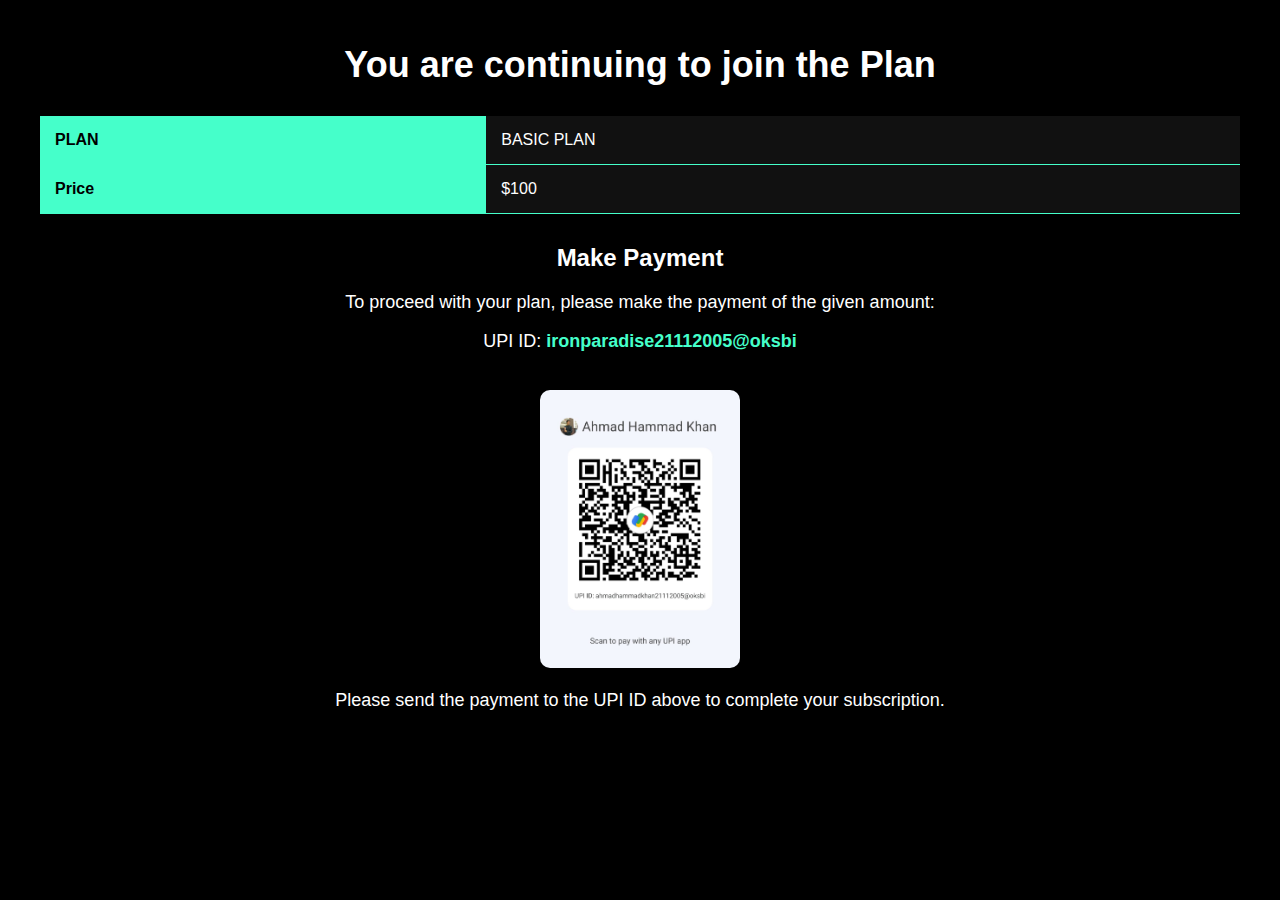
<file: miniproject2.html/basic.html>
<!DOCTYPE html>
<html lang="en">
<head>
    <meta charset="UTF-8">
    <meta name="viewport" content="width=device-width, initial-scale=1.0">
    <title>{PLAN NAME} Plan</title>
    <link rel="stylesheet" href="styleplan.css">
</head>
<body>
    <div class="container">
        <header>
            <h1>You are continuing to join the <span id="plan-name"></span> Plan</h1>
        </header>

        <div class="plan-details">
            <table>
                <tr>
                    <th>PLAN</th>
                    <td id="plan-type">BASIC PLAN</td>
                </tr>
                <tr>
                    <th>Price</th>
                    <td id="price">$100</td>
                </tr>
               
            </table>
        </div>

        <div class="payment-section">
            <h2>Make Payment</h2>
            <p>To proceed with your plan, please make the payment of the given amount:</p>
            <p>UPI ID: <strong>ironparadise21112005@oksbi</strong></p>
            <img src="pics/qr.jpg" alt="QR Code" class="qr-code">

            <p>Please send the payment to the UPI ID above to complete your subscription.</p>
        </div>
    </div>

    <script src="script.js"></script>
</body>
</html>
</file>
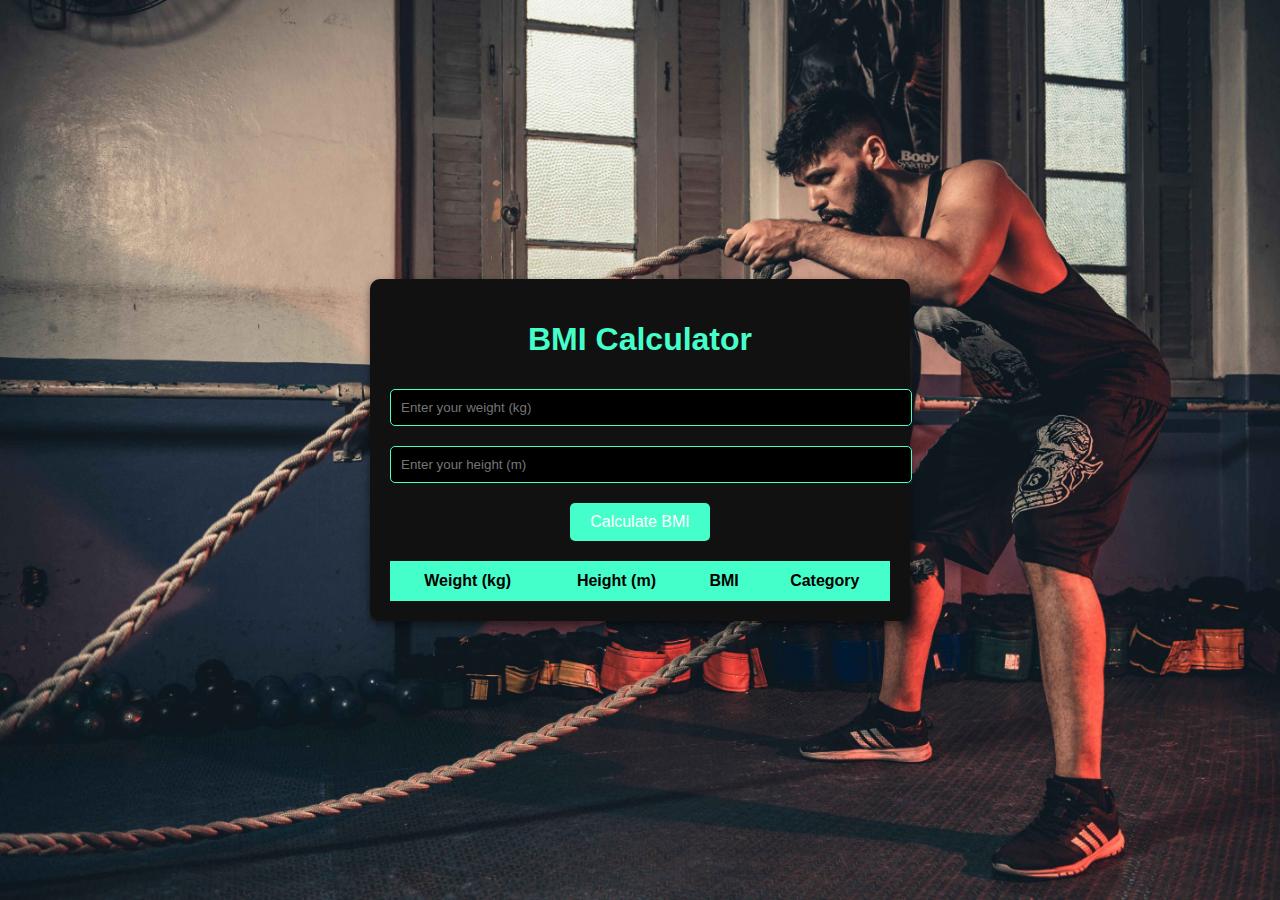
<file: miniproject2.html/bmi.html>
<!DOCTYPE html>
<html lang="en">
<head>
    <meta charset="UTF-8">
    <meta name="viewport" content="width=device-width, initial-scale=1.0">
    <title>BMI Calculator</title>
    <style>
        :root {
            --bg-color: #000;
            --snd-bg-color: #111;
            --text-color: #fff;
            --main-color: #45ffca;
        }

        body {
            margin: 0;
            font-family: Arial, sans-serif;
            background-color: var(--bg-color);
            color: var(--text-color);
            display: flex;
            justify-content: center;
            align-items: center;
            height: 100vh;
            background-image: url("pics/image3.jpg"); /* Default background image */
            background-size: cover;
            background-repeat: no-repeat;
            background-position: center;
        }

        .container {
            background-color: var(--snd-bg-color);
            padding: 20px;
            border-radius: 10px;
            box-shadow: 0 4px 10px rgba(0, 0, 0, 0.5);
            text-align: center;
            width: 90%;
            max-width: 500px;
            transition: transform 0.3s ease;
        }

        .container:hover {
            transform: scale(1.05);
        }

        h1 {
            color: var(--main-color);
        }

        form {
            margin-top: 20px;
        }

        input[type="number"] {
            width: 100%;
            padding: 10px;
            margin: 10px 0;
            border: 1px solid var(--main-color);
            border-radius: 5px;
            background-color: var(--bg-color);
            color: var(--text-color);
            box-shadow: inset 0 2px 5px rgba(0, 0, 0, 0.3);
            transition: box-shadow 0.3s ease, transform 0.3s ease;
        }

        input[type="number"]:focus {
            outline: none;
            box-shadow: 0 0 8px var(--main-color);
            transform: translateY(-2px);
        }

        button {
            background-color: var(--main-color);
            color: var(--text-color);
            border: none;
            padding: 10px 20px;
            margin-top: 10px;
            border-radius: 5px;
            cursor: pointer;
            font-size: 16px;
            transition: background-color 0.3s ease, transform 0.3s ease;
        }

        button:hover {
            background-color: var(--text-color);
            color: var(--main-color);
            transform: translateY(-3px);
        }

        table {
            width: 100%;
            margin-top: 20px;
            border-collapse: collapse;
        }

        table, th, td {
            border: 1px solid var(--main-color);
        }

        th, td {
            padding: 10px;
            text-align: center;
        }

        th {
            background-color: var(--main-color);
            color: var(--bg-color);
        }

        td {
            background-color: var(--snd-bg-color);
        }

        .category {
            color: var(--main-color);
            font-weight: bold;
        }
    </style>
</head>
<body>
    <div class="container">
        <h1>BMI Calculator</h1>
        <form id="bmiForm">
            <input type="number" id="weight" placeholder="Enter your weight (kg)" required>
            <input type="number" id="height" placeholder="Enter your height (m)" required>
            <button type="button" onclick="calculateBMI()">Calculate BMI</button>
        </form>
        <table>
            <thead>
                <tr>
                    <th>Weight (kg)</th>
                    <th>Height (m)</th>
                    <th>BMI</th>
                    <th>Category</th>
                </tr>
            </thead>
            <tbody id="bmiTable">
                <!-- Results will appear here -->
            </tbody>
        </table>
    </div>

    <script>
        function calculateBMI() {
            const weight = parseFloat(document.getElementById('weight').value);
            const height = parseFloat(document.getElementById('height').value);

            if (isNaN(weight) || isNaN(height) || weight <= 0 || height <= 0) {
                alert('Please enter valid weight and height values!');
                return;
            }

            const bmi = (weight / (height * height)).toFixed(2);

            let category = '';
            if (bmi < 18.5) {
                category = 'Underweight';
            } else if (bmi >= 18.5 && bmi < 24.9) {
                category = 'Normal weight';
            } else if (bmi >= 25 && bmi < 29.9) {
                category = 'Overweight';
            } else {
                category = 'Obese';
            }

            const table = document.getElementById('bmiTable');
            const row = document.createElement('tr');
            row.innerHTML = `
                <td>${weight}</td>
                <td>${height}</td>
                <td>${bmi}</td>
                <td class="category">${category}</td>
            `;

            table.appendChild(row);
        }
    </script>
</body>
</html>
</file>
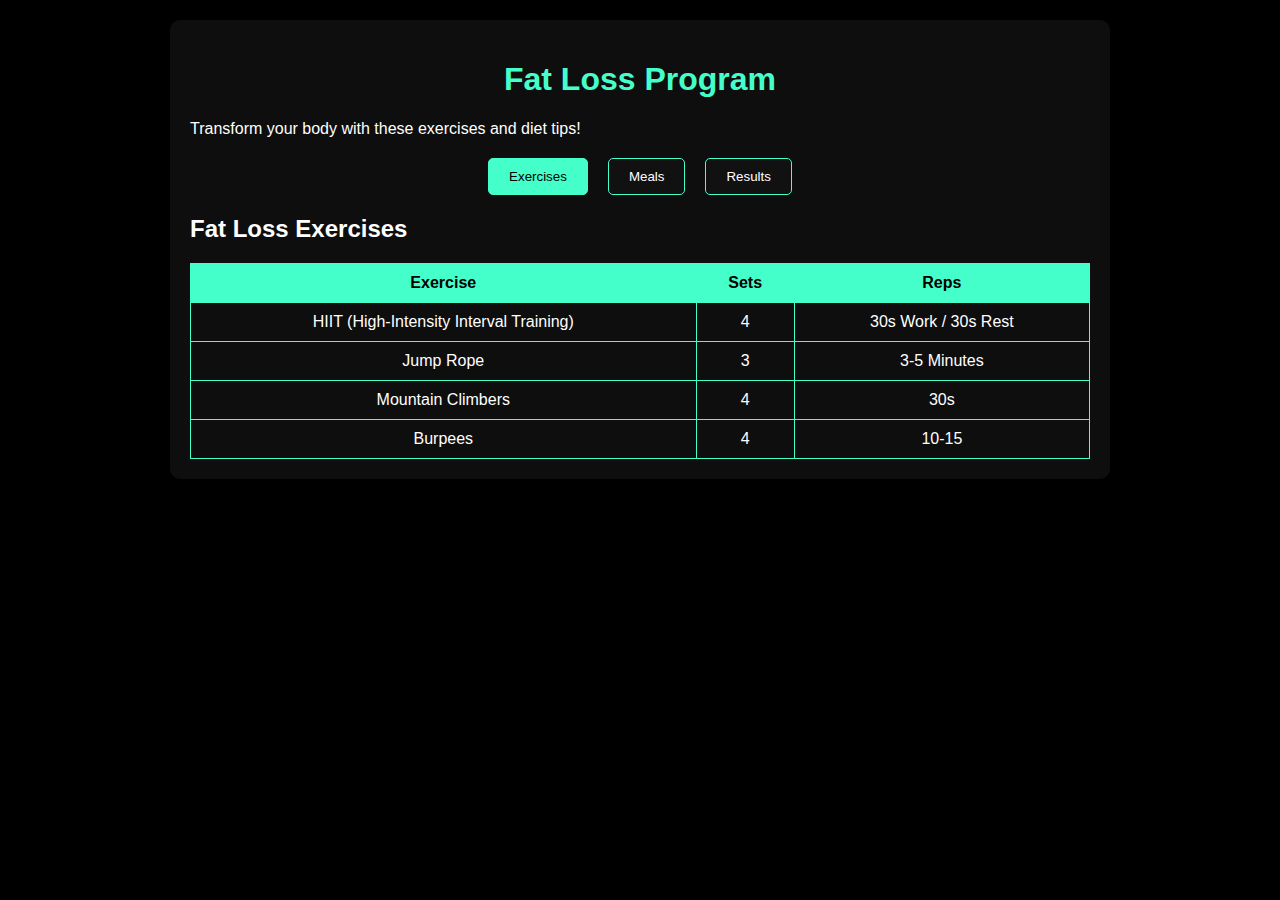
<file: miniproject2.html/fatloss.html>
<!DOCTYPE html>
<html lang="en">
<head>
    <meta charset="UTF-8">
    <meta name="viewport" content="width=device-width, initial-scale=1.0">
    <title>Fat Loss Program</title>
    <style>
        :root {
            --bg-color: #000;
            --snd-bg-color: #111;
            --text-color: #fff;
            --main-color: #45ffca;
        }

        body {
            margin: 0;
            font-family: Arial, sans-serif;
            color: var(--text-color);
            background-color: var(--bg-color);
            background-image: url("pics/image4.jpg")
            background-size: cover; /* Ensures the image covers the entire page */
            background-position: center; /* Centers the background image */
            background-attachment: fixed; /* Keeps the background fixed during scrolling */
        }

        .container {
            max-width: 900px;
            margin: 20px auto;
            padding: 20px;
            background-color: rgba(17, 17, 17, 0.8); /* Dark background for readability */
            border-radius: 10px;
        }

        header h1 {
            color: var(--main-color);
            text-align: center;
        }

        .tabs {
            display: flex;
            justify-content: center;
            margin-top: 20px;
        }

        .tab-button {
            background-color: var(--snd-bg-color);
            border: 1px solid var(--main-color);
            color: var(--text-color);
            padding: 10px 20px;
            margin: 0 10px;
            cursor: pointer;
            border-radius: 5px;
            transition: all 0.3s ease;
        }

        .tab-button:hover {
            box-shadow: 0 4px 6px rgba(0, 0, 0, 0.6);
            border-color: var(--main-color);
        }

        .tab-button.active {
            background-color: var(--main-color);
            color: var(--bg-color);
        }

        .tab-content {
            display: none;
            margin-top: 20px;
        }

        .tab-content.active {
            display: block;
        }

        table {
            width: 100%;
            margin-top: 20px;
            border-collapse: collapse;
            text-align: center;
        }

        th, td {
            padding: 10px;
            border: 1px solid var(--main-color);
        }

        th {
            background-color: var(--main-color);
            color: var(--bg-color);
        }

        tr:hover {
            background-color: var(--main-color);
            color: var(--bg-color);
            box-shadow: 0 4px 6px rgba(0, 0, 0, 0.6);
        }
    </style>
</head>
<body>

    <div class="container">
        <header>
            <h1>Fat Loss Program</h1>
            <p>Transform your body with these exercises and diet tips!</p>
        </header>

        <div class="tabs">
            <button class="tab-button active" onclick="openTab(event, 'exercise')">Exercises</button>
            <button class="tab-button" onclick="openTab(event, 'meals')">Meals</button>
            <button class="tab-button" onclick="openTab(event, 'results')">Results</button>
        </div>

        <div id="exercise" class="tab-content active">
            <h2>Fat Loss Exercises</h2>
            <table>
                <thead>
                    <tr>
                        <th>Exercise</th>
                        <th>Sets</th>
                        <th>Reps</th>
                    </tr>
                </thead>
                <tbody>
                    <tr>
                        <td>HIIT (High-Intensity Interval Training)</td>
                        <td>4</td>
                        <td>30s Work / 30s Rest</td>
                    </tr>
                    <tr>
                        <td>Jump Rope</td>
                        <td>3</td>
                        <td>3-5 Minutes</td>
                    </tr>
                    <tr>
                        <td>Mountain Climbers</td>
                        <td>4</td>
                        <td>30s</td>
                    </tr>
                    <tr>
                        <td>Burpees</td>
                        <td>4</td>
                        <td>10-15</td>
                    </tr>
                </tbody>
            </table>
        </div>

        <div id="meals" class="tab-content">
            <h2>Meals for Fat Loss</h2>
            <table>
                <thead>
                    <tr>
                        <th>Meal</th>
                        <th>Calories</th>
                        <th>Protein</th>
                    </tr>
                </thead>
                <tbody>
                    <tr>
                        <td>Chicken Salad</td>
                        <td>350</td>
                        <td>40g</td>
                    </tr>
                    <tr>
                        <td>Grilled Salmon & Asparagus</td>
                        <td>400</td>
                        <td>35g</td>
                    </tr>
                    <tr>
                        <td>Egg White Omelette with Veggies</td>
                        <td>250</td>
                        <td>25g</td>
                    </tr>
                    <tr>
                        <td>Protein Shake with Almond Milk</td>
                        <td>200</td>
                        <td>20g</td>
                    </tr>
                </tbody>
            </table>
        </div>

        <div id="results" class="tab-content">
            <h2>Expected Results</h2>
            <table>
                <thead>
                    <tr>
                        <th>Time Period</th>
                        <th>Expected Outcome</th>
                    </tr>
                </thead>
                <tbody>
                    <tr>
                        <td>1-2 Weeks</td>
                        <td>Initial fat loss and more energy</td>
                    </tr>
                    <tr>
                        <td>4-6 Weeks</td>
                        <td>Noticeable reduction in waistline and body fat</td>
                    </tr>
                    <tr>
                        <td>3-6 Months</td>
                        <td>Significant body fat reduction and lean muscle gains</td>
                    </tr>
                </tbody>
            </table>
        </div>
    </div>

    <script>
        function openTab(evt, tabName) {
            let i, tabContent, tabButtons;
            
            // Hide all tab contents
            tabContent = document.getElementsByClassName("tab-content");
            for (i = 0; i < tabContent.length; i++) {
                tabContent[i].classList.remove("active");
            }

            // Remove active class from all buttons
            tabButtons = document.getElementsByClassName("tab-button");
            for (i = 0; i < tabButtons.length; i++) {
                tabButtons[i].classList.remove("active");
            }

            // Show the clicked tab content and add active class to the button
            document.getElementById(tabName).classList.add("active");
            evt.currentTarget.classList.add("active");
        }
    </script>

</body>
</html>
</file>
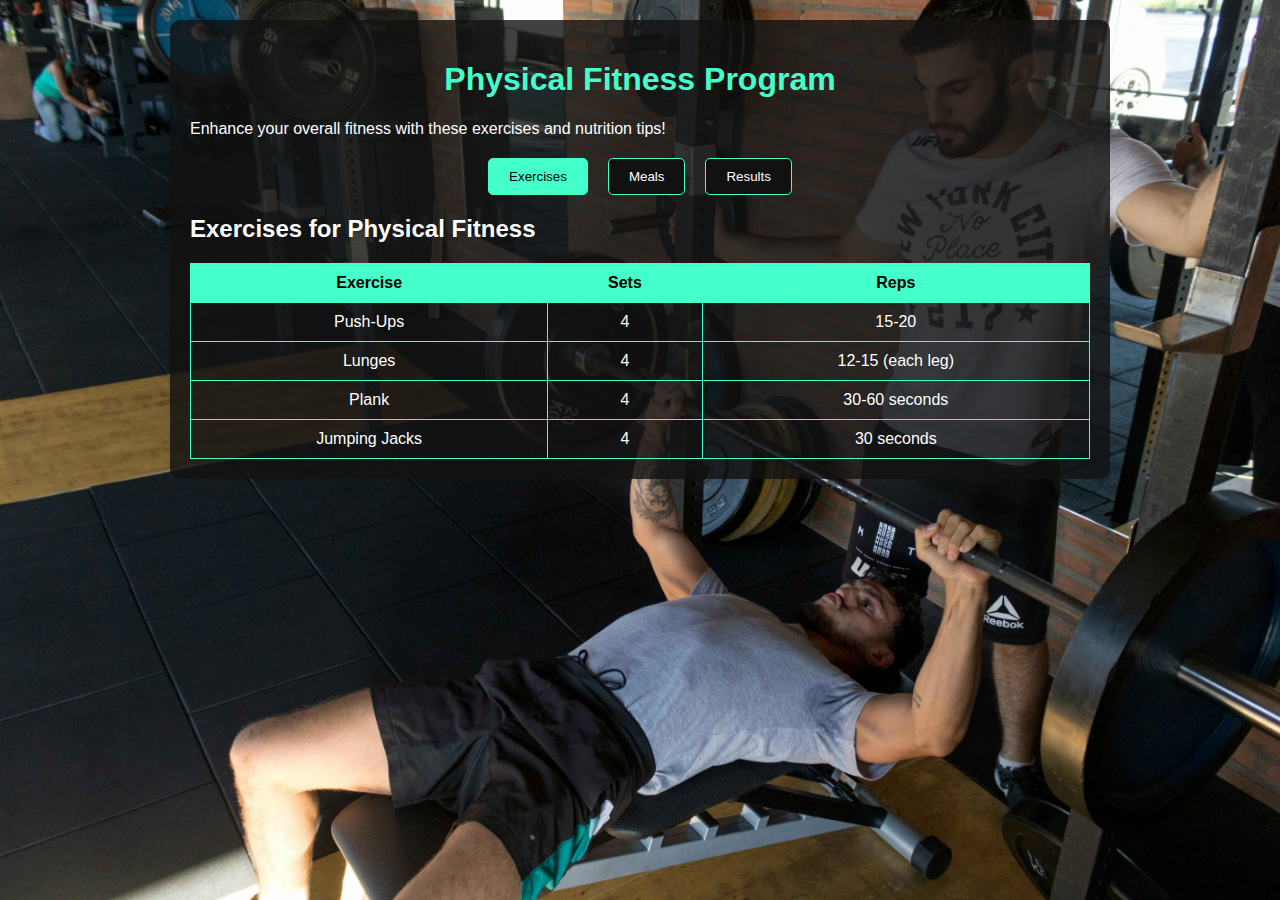
<file: miniproject2.html/fitness.html>
<!DOCTYPE html>
<html lang="en">
<head>
    <meta charset="UTF-8">
    <meta name="viewport" content="width=device-width, initial-scale=1.0">
    <title>Physical Fitness Program</title>
    <style>
        :root {
            --bg-color: #000;
            --snd-bg-color: #111;
            --text-color: #fff;
            --main-color: #45ffca;
            --bg-image: url('your-image-url-here.jpg'); /* Set your image URL here */
        }

        body {
            margin: 0;
            font-family: Arial, sans-serif;
            background-color: var(--bg-color);
            color: var(--text-color);
            background-image: url("pics/image1.jpg"); /* Background image applied here */
            background-size: cover; /* Ensures the image covers the entire page */
            background-position: center; /* Centers the background image */
            background-attachment: fixed; /* Keeps the background fixed during scrolling */
        }

        .container {
            max-width: 900px;
            margin: 20px auto;
            padding: 20px;
            background-color: rgba(17, 17, 17, 0.8); /* Dark background for readability */
            border-radius: 10px;
        }

        header h1 {
            color: var(--main-color);
            text-align: center;
        }

        .tabs {
            display: flex;
            justify-content: center;
            margin-top: 20px;
        }

        .tab-button {
            background-color: var(--snd-bg-color);
            border: 1px solid var(--main-color);
            color: var(--text-color);
            padding: 10px 20px;
            margin: 0 10px;
            cursor: pointer;
            border-radius: 5px;
            transition: all 0.3s ease;
        }

        .tab-button:hover {
            box-shadow: 0 4px 6px rgba(0, 0, 0, 0.6);
            border-color: var(--main-color);
        }

        .tab-button.active {
            background-color: var(--main-color);
            color: var(--bg-color);
        }

        .tab-content {
            display: none;
            margin-top: 20px;
        }

        .tab-content.active {
            display: block;
        }

        table {
            width: 100%;
            margin-top: 20px;
            border-collapse: collapse;
            text-align: center;
        }

        th, td {
            padding: 10px;
            border: 1px solid var(--main-color);
        }

        th {
            background-color: var(--main-color);
            color: var(--bg-color);
        }

        tr:hover {
            background-color: var(--main-color);
            color: var(--bg-color);
            box-shadow: 0 4px 6px rgba(0, 0, 0, 0.6);
        }
    </style>
</head>
<body>

    <div class="container">
        <header>
            <h1>Physical Fitness Program</h1>
            <p>Enhance your overall fitness with these exercises and nutrition tips!</p>
        </header>

        <div class="tabs">
            <button class="tab-button active" onclick="openTab(event, 'exercise')">Exercises</button>
            <button class="tab-button" onclick="openTab(event, 'meals')">Meals</button>
            <button class="tab-button" onclick="openTab(event, 'results')">Results</button>
        </div>

        <div id="exercise" class="tab-content active">
            <h2>Exercises for Physical Fitness</h2>
            <table>
                <thead>
                    <tr>
                        <th>Exercise</th>
                        <th>Sets</th>
                        <th>Reps</th>
                    </tr>
                </thead>
                <tbody>
                    <tr>
                        <td>Push-Ups</td>
                        <td>4</td>
                        <td>15-20</td>
                    </tr>
                    <tr>
                        <td>Lunges</td>
                        <td>4</td>
                        <td>12-15 (each leg)</td>
                    </tr>
                    <tr>
                        <td>Plank</td>
                        <td>4</td>
                        <td>30-60 seconds</td>
                    </tr>
                    <tr>
                        <td>Jumping Jacks</td>
                        <td>4</td>
                        <td>30 seconds</td>
                    </tr>
                </tbody>
            </table>
        </div>

        <div id="meals" class="tab-content">
            <h2>Meals for Physical Fitness</h2>
            <table>
                <thead>
                    <tr>
                        <th>Meal</th>
                        <th>Calories</th>
                        <th>Protein</th>
                    </tr>
                </thead>
                <tbody>
                    <tr>
                        <td>Oatmeal & Fruit</td>
                        <td>350</td>
                        <td>10g</td>
                    </tr>
                    <tr>
                        <td>Chicken Salad</td>
                        <td>400</td>
                        <td>35g</td>
                    </tr>
                    <tr>
                        <td>Whole Wheat Sandwich</td>
                        <td>300</td>
                        <td>15g</td>
                    </tr>
                    <tr>
                        <td>Protein Smoothie</td>
                        <td>300</td>
                        <td>25g</td>
                    </tr>
                </tbody>
            </table>
        </div>

        <div id="results" class="tab-content">
            <h2>Expected Results</h2>
            <table>
                <thead>
                    <tr>
                        <th>Time Period</th>
                        <th>Expected Outcome</th>
                    </tr>
                </thead>
                <tbody>
                    <tr>
                        <td>1-2 Weeks</td>
                        <td>Improved stamina and flexibility</td>
                    </tr>
                    <tr>
                        <td>4-6 Weeks</td>
                        <td>Visible fat loss and muscle tone</td>
                    </tr>
                    <tr>
                        <td>3-6 Months</td>
                        <td>Increased overall fitness and endurance</td>
                    </tr>
                </tbody>
            </table>
        </div>
    </div>

    <script>
        function openTab(evt, tabName) {
            let i, tabContent, tabButtons;
            
            // Hide all tab contents
            tabContent = document.getElementsByClassName("tab-content");
            for (i = 0; i < tabContent.length; i++) {
                tabContent[i].classList.remove("active");
            }

            // Remove active class from all buttons
            tabButtons = document.getElementsByClassName("tab-button");
            for (i = 0; i < tabButtons.length; i++) {
                tabButtons[i].classList.remove("active");
            }

            // Show the clicked tab content and add active class to the button
            document.getElementById(tabName).classList.add("active");
            evt.currentTarget.classList.add("active");
        }
    </script>

</body>
</html>
</file>
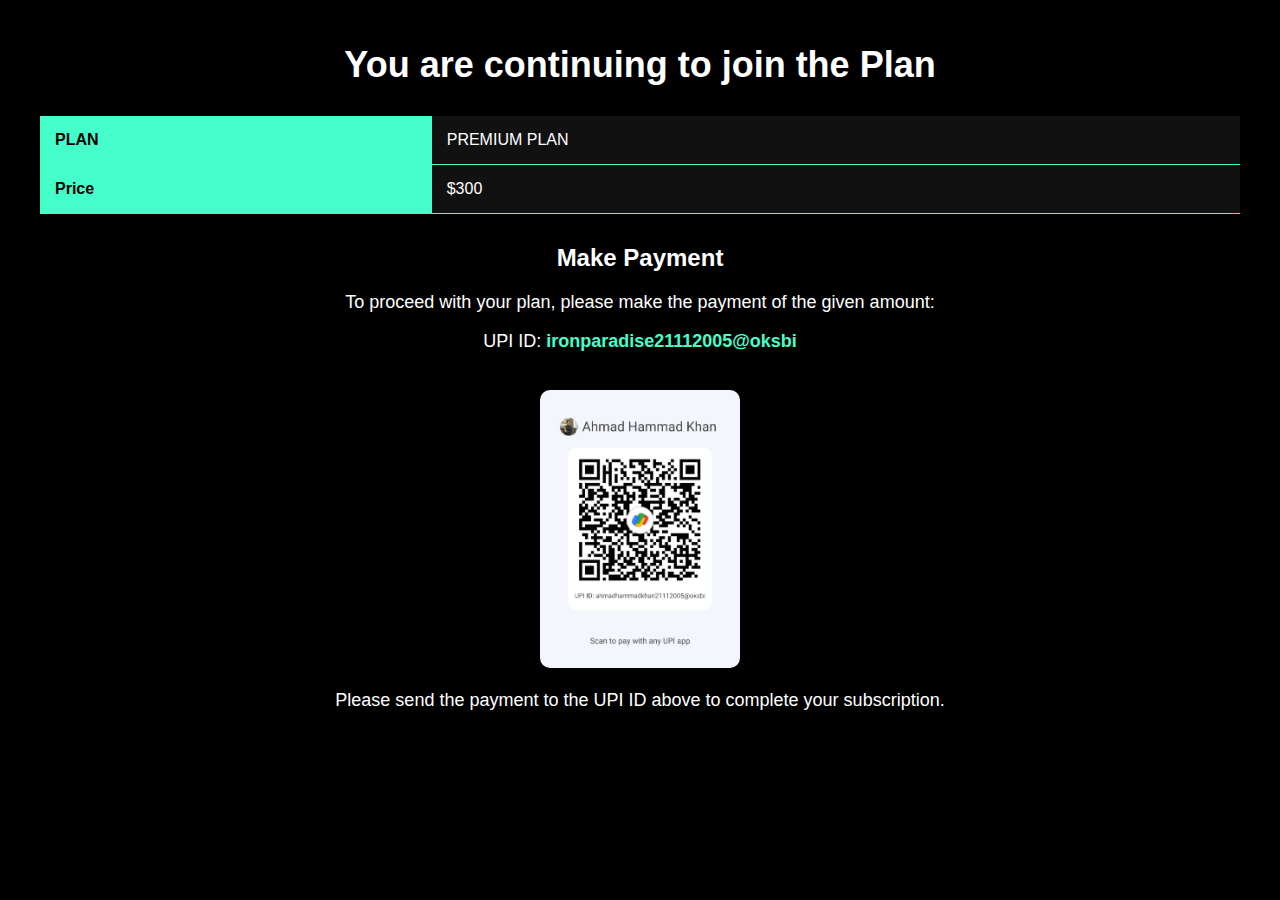
<file: miniproject2.html/premium.html>
<!DOCTYPE html>
<html lang="en">
<head>
    <meta charset="UTF-8">
    <meta name="viewport" content="width=device-width, initial-scale=1.0">
    <title>{PLAN NAME} Plan</title>
    <link rel="stylesheet" href="styleplan.css">
</head>
<body>
    <div class="container">
        <header>
            <h1>You are continuing to join the <span id="plan-name"></span> Plan</h1>
        </header>

        <div class="plan-details">
            <table>
                <tr>
                    <th>PLAN</th>
                    <td id="plan-type">PREMIUM PLAN</td>
                </tr>
                <tr>
                    <th>Price</th>
                    <td id="price">$300</td>
                </tr>
              
            </table>
        </div>

        <div class="payment-section">
            <h2>Make Payment</h2>
            <p>To proceed with your plan, please make the payment of the given amount:</p>
            <p>UPI ID: <strong>ironparadise21112005@oksbi</strong></p>
            <img src="pics/qr.jpg" alt="QR Code" class="qr-code">

            <p>Please send the payment to the UPI ID above to complete your subscription.</p>
        </div>
    </div>

    <script src="script.js"></script>
</body>
</html>
</file>
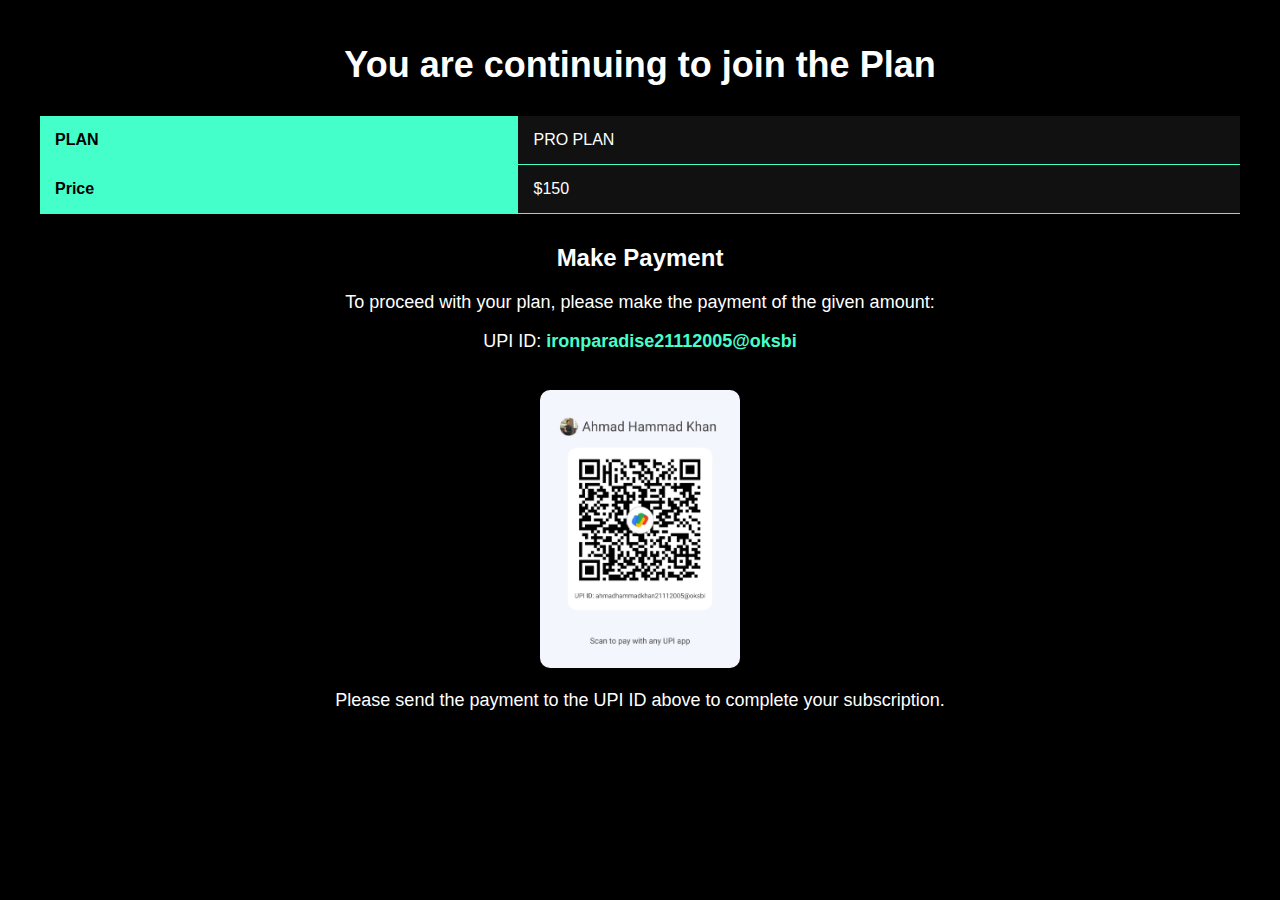
<file: miniproject2.html/pro.html>
<!DOCTYPE html>
<html lang="en">
<head>
    <meta charset="UTF-8">
    <meta name="viewport" content="width=device-width, initial-scale=1.0">
    <title>{PLAN NAME} Plan</title>
    <link rel="stylesheet" href="styleplan.css">
</head>
<body>
    <div class="container">
        <header>
            <h1>You are continuing to join the <span id="plan-name"></span> Plan</h1>
        </header>

        <div class="plan-details">
            <table>
                <tr>
                    <th>PLAN</th>
                    <td id="plan-type">PRO PLAN</td>
                </tr>
                <tr>
                    <th>Price</th>
                    <td id="price">$150</td>
                </tr>
               
            </table>
        </div>

        <div class="payment-section">
            <h2>Make Payment</h2>
            <p>To proceed with your plan, please make the payment of the given amount:</p>
            <p>UPI ID: <strong>ironparadise21112005@oksbi</strong></p>
            <img src="pics/qr.jpg" alt="QR Code" class="qr-code">

            <p>Please send the payment to the UPI ID above to complete your subscription.</p>
        </div>
    </div>

    <script src="script.js"></script>
</body>
</html>
</file>
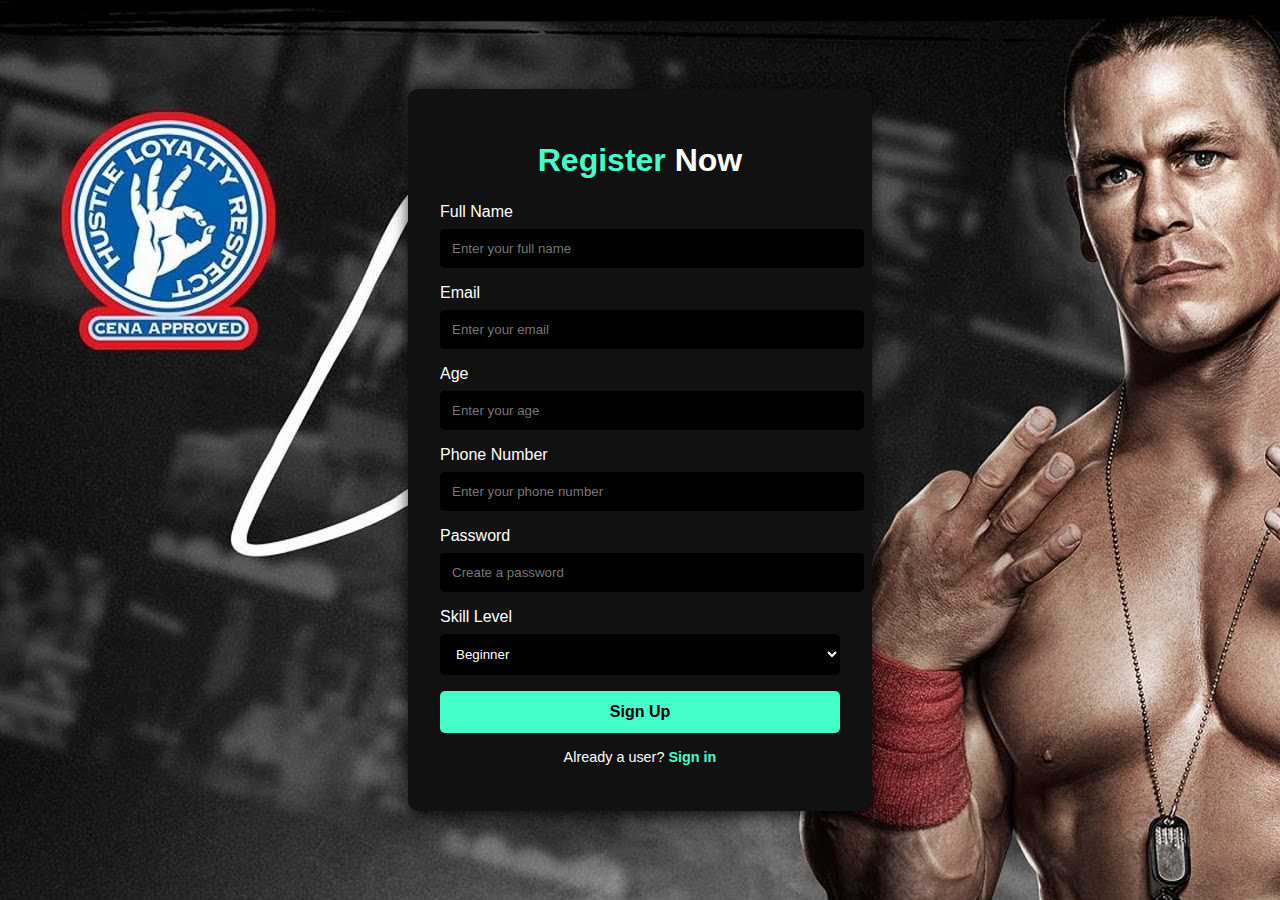
<file: miniproject2.html/registartion.html>
<!DOCTYPE html>
<html lang="en">
<head>
  <meta charset="UTF-8">
  <meta name="viewport" content="width=device-width, initial-scale=1.0">
  <title>Gym Registration</title>
  <style>
    :root {
      --bg-color: #000;
      --snd-bg-color: #111;
      --text-color: #fff;
      --main-color: #45ffca;
    }

    body {
      margin: 0;
      font-family: Arial, sans-serif;
      background-image: url("pics/johncenabgg.jpg");
      background-size: cover;
      color: var(--text-color);
      display: flex;
      justify-content: center;
      align-items: center;
      height: 100vh;
    }

    .registration-container {
      background-color: var(--snd-bg-color);
      padding: 2rem;
      border-radius: 10px;
      box-shadow: 0 4px 15px rgba(0, 0, 0, 0.8);
      width: 100%;
      max-width: 400px;
      transition: box-shadow 0.3s;
    }
    .registration-container span{
        color: var(--text-color);
    }

    .registration-container:hover {
      box-shadow: 0 6px 20px rgba(0, 0, 0, 0.9);
    }

    .registration-container h1 {
      text-align: center;
      color: var(--main-color);
      margin-bottom: 1.5rem;
    }

    .form-group {
      margin-bottom: 1rem;
    }

    .form-group label {
      display: block;
      margin-bottom: 0.5rem;
    }

    .form-group input, .form-group select {
      width: 100%;
      padding: 0.75rem;
      border: none;
      border-radius: 5px;
      background-color: var(--bg-color);
      color: var(--text-color);
      transition: box-shadow 0.3s;
    }

    .form-group input:focus, .form-group select:focus {
      outline: none;
      box-shadow: 0 0 5px var(--main-color);
    }

    .submit-btn {
      width: 100%;
      padding: 0.75rem;
      background-color: var(--main-color);
      border: none;
      color: var(--bg-color);
      font-size: 1rem;
      font-weight: bold;
      border-radius: 5px;
      cursor: pointer;
      transition: background-color 0.3s, transform 0.3s;
    }

    .submit-btn:hover {
      background-color: #33d4aa;
      transform: translateY(-2px);
    }

    .message {
      text-align: center;
      margin-top: 1rem;
      font-size: 1rem;
    }

    .signin-link {
      text-align: center;
      margin-top: 1rem;
      font-size: 0.9rem;
      color: var(--text-color);
    }

    .signin-link a {
      color: var(--main-color);
      text-decoration: none;
      font-weight: bold;
    }

    .signin-link a:hover {
      text-decoration: underline;
    }
  </style>
</head>
<body>
  <div class="registration-container">
    <h1>Register <span>Now</span></h1>
    <!-- <form id="registrationForm" action="http://localhost:3000/register" method="POST"></form>
      <div class="form-group">
        <label for="name">Full Name</label>
        <input type="text" id="name" name="name" placeholder="Enter your full name" required />
      </div>

      <div class="form-group">
        <label for="email">Email</label>
        <input type="email" id="email" name="email" placeholder="Enter your email" required />
      </div>

      <div class="form-group">
        <label for="age">Age</label>
        <input type="number" id="age" name="age" placeholder="Enter your age" required />
      </div>

      <div class="form-group">
        <label for="phone">Phone Number</label>
        <input type="tel" id="phone" name="phone" placeholder="Enter your phone number" required />
      </div>

      <div class="form-group">
        <label for="password">Password</label>
        <input type="password" id="password" name="password" placeholder="Create a password" required />
      </div>

      <div class="form-group">
        <label for="skill-level">Skill Level</label>
        <select id="skill-level" name="skill-level" required>
          <option value="beginner">Beginner</option>
          <option value="intermediate">Intermediate</option>
          <option value="pro">Pro</option>
        </select>
      </div>

      <button type="submit" class="submit-btn">Sign Up</button>
    </form> -->
    <form id="registrationForm" action="http://localhost:3000" method="POST"> <div class="form-group"> <label for="name">Full Name</label> <input type="text" id="name" name="name" placeholder="Enter your full name" required /> </div> <div class="form-group"> <label for="email">Email</label> <input type="email" id="email" name="email" placeholder="Enter your email" required /> </div> <div class="form-group"> <label for="age">Age</label> <input type="number" id="age" name="age" placeholder="Enter your age" required /> </div> <div class="form-group"> <label for="phone">Phone Number</label> <input type="tel" id="phone" name="phone" placeholder="Enter your phone number" required /> </div> <div class="form-group"> <label for="password">Password</label> <input type="password" id="password" name="password" placeholder="Create a password" required /> </div> <div class="form-group"> <label for="skill-level">Skill Level</label> <select id="skill-level" name="skill-level" required> <option value="beginner">Beginner</option> <option value="intermediate">Intermediate</option> <option value="pro">Pro</option> </select> </div> <button type="submit" class="submit-btn">Sign Up</button>
    <p class="message" id="message"></p>
    <p class="signin-link">Already a user? <a href="signin.html">Sign in</a></p>
  </div>

  <script>
    const form = document.getElementById('registrationForm');
    const message = document.getElementById('message');

    form.addEventListener('submit', function (e) {
      e.preventDefault();

      const name = document.getElementById('name').value;

      // Show a success message
      message.textContent = `Thank you for registering, ${name}!`;
      message.style.color = 'var(--main-color)';

      // Reset the form after submission
      form.reset();
    });
  </script>
</body>
</html>
</file>
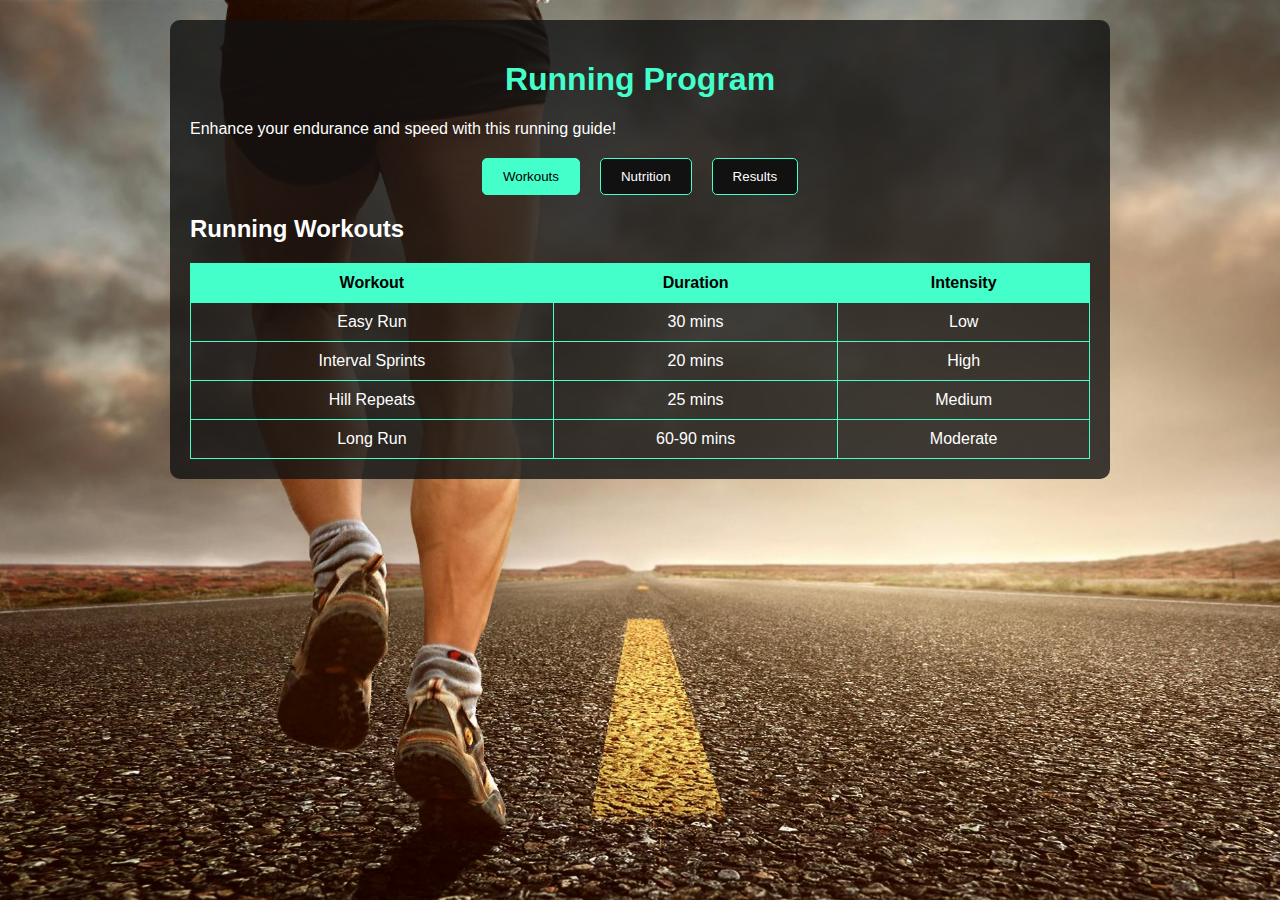
<file: miniproject2.html/running.html>
<!DOCTYPE html>
<html lang="en">
<head>
    <meta charset="UTF-8">
    <meta name="viewport" content="width=device-width, initial-scale=1.0">
    <title>Running Program</title>
    <style>
        
        :root {
            --bg-color: #000;
            --snd-bg-color: #111;
            --text-color: #fff;
            --main-color: #45ffca;
        }

        body {
            margin: 0;
            font-family: Arial, sans-serif;
            background-image: url("pics/running.jpg");
            background-size: cover;
            background-position: center; 
            background-attachment: fixed;
            color: var(--text-color);

        }

        .container {
            max-width: 900px;
            margin: 20px auto;
            padding: 20px;
            background-color: rgba(17, 17, 17, 0.8); /* Dark background for readability */
            border-radius: 10px;
        }

        header h1 {
            color: var(--main-color);
            text-align: center;
        }

        .tabs {
            display: flex;
            justify-content: center;
            margin-top: 20px;
        }

        .tab-button {
            background-color: var(--snd-bg-color);
            border: 1px solid var(--main-color);
            color: var(--text-color);
            padding: 10px 20px;
            margin: 0 10px;
            cursor: pointer;
            border-radius: 5px;
            transition: all 0.3s ease;
        }

        .tab-button:hover {
            box-shadow: 0 4px 6px rgba(0, 0, 0, 0.6);
            border-color: var(--main-color);
        }

        .tab-button.active {
            background-color: var(--main-color);
            color: var(--bg-color);
        }

        .tab-content {
            display: none;
            margin-top: 20px;
        }

        .tab-content.active {
            display: block;
        }

        table {
            width: 100%;
            margin-top: 20px;
            border-collapse: collapse;
            text-align: center;
        }

        th, td {
            padding: 10px;
            border: 1px solid var(--main-color);
        }

        th {
            background-color: var(--main-color);
            color: var(--bg-color);
        }

        tr:hover {
            background-color: var(--main-color);
            color: var(--bg-color);
            box-shadow: 0 4px 6px rgba(0, 0, 0, 0.6);
        }
    </style>
</head>
<body>

    <div class="container">
        <header>
            <h1>Running Program</h1>
            <p>Enhance your endurance and speed with this running guide!</p>
        </header>

        <div class="tabs">
            <button class="tab-button active" onclick="openTab(event, 'exercise')">Workouts</button>
            <button class="tab-button" onclick="openTab(event, 'meals')">Nutrition</button>
            <button class="tab-button" onclick="openTab(event, 'results')">Results</button>
        </div>

        <div id="exercise" class="tab-content active">
            <h2>Running Workouts</h2>
            <table>
                <thead>
                    <tr>
                        <th>Workout</th>
                        <th>Duration</th>
                        <th>Intensity</th>
                    </tr>
                </thead>
                <tbody>
                    <tr>
                        <td>Easy Run</td>
                        <td>30 mins</td>
                        <td>Low</td>
                    </tr>
                    <tr>
                        <td>Interval Sprints</td>
                        <td>20 mins</td>
                        <td>High</td>
                    </tr>
                    <tr>
                        <td>Hill Repeats</td>
                        <td>25 mins</td>
                        <td>Medium</td>
                    </tr>
                    <tr>
                        <td>Long Run</td>
                        <td>60-90 mins</td>
                        <td>Moderate</td>
                    </tr>
                </tbody>
            </table>
        </div>

        <div id="meals" class="tab-content">
            <h2>Meals for Runners</h2>
            <table>
                <thead>
                    <tr>
                        <th>Meal</th>
                        <th>Calories</th>
                        <th>Carbs</th>
                    </tr>
                </thead>
                <tbody>
                    <tr>
                        <td>Pasta & Grilled Chicken</td>
                        <td>600</td>
                        <td>75g</td>
                    </tr>
                    <tr>
                        <td>Oatmeal & Banana</td>
                        <td>400</td>
                        <td>55g</td>
                    </tr>
                    <tr>
                        <td>Quinoa Salad & Veggies</td>
                        <td>500</td>
                        <td>60g</td>
                    </tr>
                    <tr>
                        <td>Energy Bar & Yogurt</td>
                        <td>300</td>
                        <td>40g</td>
                    </tr>
                </tbody>
            </table>
        </div>

        <div id="results" class="tab-content">
            <h2>Expected Results</h2>
            <table>
                <thead>
                    <tr>
                        <th>Time Period</th>
                        <th>Expected Outcome</th>
                    </tr>
                </thead>
                <tbody>
                    <tr>
                        <td>1-2 Weeks</td>
                        <td>Improved stamina</td>
                    </tr>
                    <tr>
                        <td>4-6 Weeks</td>
                        <td>Faster running pace</td>
                    </tr>
                    <tr>
                        <td>3-6 Months</td>
                        <td>Enhanced endurance and speed</td>
                    </tr>
                </tbody>
            </table>
        </div>
    </div>

    <script>
        function openTab(evt, tabName) {
            let i, tabContent, tabButtons;
            
            // Hide all tab contents
            tabContent = document.getElementsByClassName("tab-content");
            for (i = 0; i < tabContent.length; i++) {
                tabContent[i].classList.remove("active");
            }

            // Remove active class from all buttons
            tabButtons = document.getElementsByClassName("tab-button");
            for (i = 0; i < tabButtons.length; i++) {
                tabButtons[i].classList.remove("active");
            }

            // Show the clicked tab content and add active class to the button
            document.getElementById(tabName).classList.add("active");
            evt.currentTarget.classList.add("active");
        }
    </script>

</body>
</html>
</file>
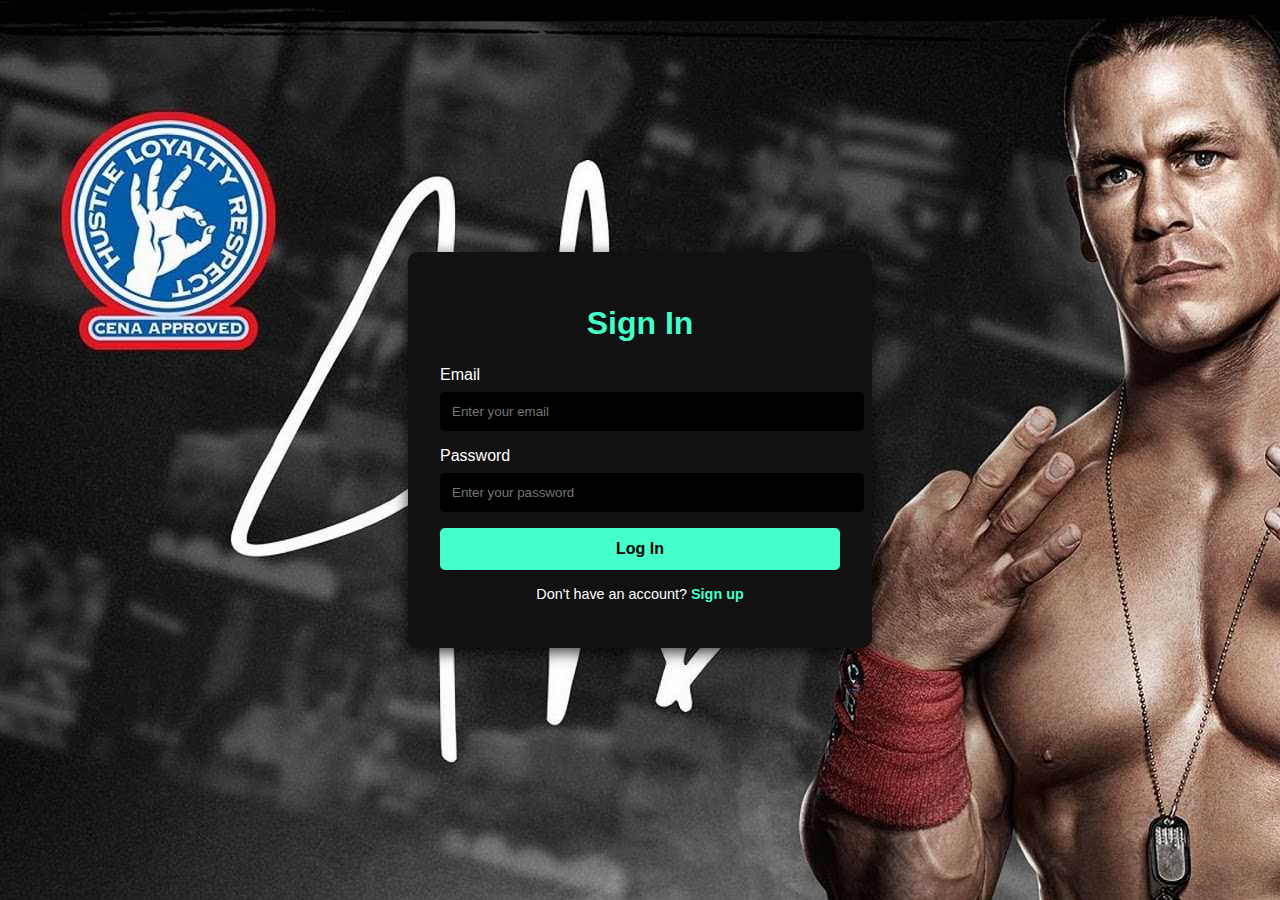
<file: miniproject2.html/signin.html>
<!DOCTYPE html>
<html lang="en">
<head>
  <meta charset="UTF-8">
  <meta name="viewport" content="width=device-width, initial-scale=1.0">
  <title>Gym Sign In</title>
  <style>
    :root {
      --bg-color: #000;
      --snd-bg-color: #111;
      --text-color: #fff;
      --main-color: #45ffca;
    }

    body {
      margin: 0;
      font-family: Arial, sans-serif;
      background-image: url("pics/johncenabgg.jpg");
      background-size: cover;
      color: var(--text-color);
      display: flex;
      justify-content: center;
      align-items: center;
      height: 100vh;
    }

    .signin-container {
      background-color: var(--snd-bg-color);
      padding: 2rem;
      border-radius: 10px;
      box-shadow: 0 4px 15px rgba(0, 0, 0, 0.8);
      width: 100%;
      max-width: 400px;
      transition: box-shadow 0.3s;
    }

    .signin-container:hover {
      box-shadow: 0 6px 20px rgba(0, 0, 0, 0.9);
    }

    .signin-container h1 {
      text-align: center;
      color: var(--main-color);
      margin-bottom: 1.5rem;
    }

    .form-group {
      margin-bottom: 1rem;
    }

    .form-group label {
      display: block;
      margin-bottom: 0.5rem;
    }

    .form-group input {
      width: 100%;
      padding: 0.75rem;
      border: none;
      border-radius: 5px;
      background-color: var(--bg-color);
      color: var(--text-color);
      transition: box-shadow 0.3s;
    }

    .form-group input:focus {
      outline: none;
      box-shadow: 0 0 5px var(--main-color);
    }

    .submit-btn {
      width: 100%;
      padding: 0.75rem;
      background-color: var(--main-color);
      border: none;
      color: var(--bg-color);
      font-size: 1rem;
      font-weight: bold;
      border-radius: 5px;
      cursor: pointer;
      transition: background-color 0.3s, transform 0.3s;
    }

    .submit-btn:hover {
      background-color: #33d4aa;
      transform: translateY(-2px);
    }

    .message {
      text-align: center;
      margin-top: 1rem;
      font-size: 1rem;
    }

    .signup-link {
      text-align: center;
      margin-top: 1rem;
      font-size: 0.9rem;
      color: var(--text-color);
    }

    .signup-link a {
      color: var(--main-color);
      text-decoration: none;
      font-weight: bold;
    }

    .signup-link a:hover {
      text-decoration: underline;
    }
  </style>
</head>
<body>
  <div class="signin-container">
    <h1>Sign In</h1>
    <form id="signinForm" action="/signin" method="POST">
      <div class="form-group">
        <label for="email">Email</label>
        <input type="email" id="email" name="email" placeholder="Enter your email" required />
      </div>

      <div class="form-group">
        <label for="password">Password</label>
        <input type="password" id="password" name="password" placeholder="Enter your password" required />
      </div>

      <button type="submit" class="submit-btn">Log In</button>
    </form>
    <p class="message" id="message"></p>
    <p class="signup-link">Don't have an account? <a href="registartion.html">Sign up</a></p>
  </div>

  <script>
    const form = document.getElementById('signinForm');
    const message = document.getElementById('message');

    form.addEventListener('submit', function (e) {
      e.preventDefault();

      const email = document.getElementById('email').value;

      // Show a success message
      message.textContent = `Welcome back, ${email}!`;
      message.style.color = 'var(--main-color)';

      // Reset the form after submission
      form.reset();
    });
  </script>
</body>
</html>
</file>
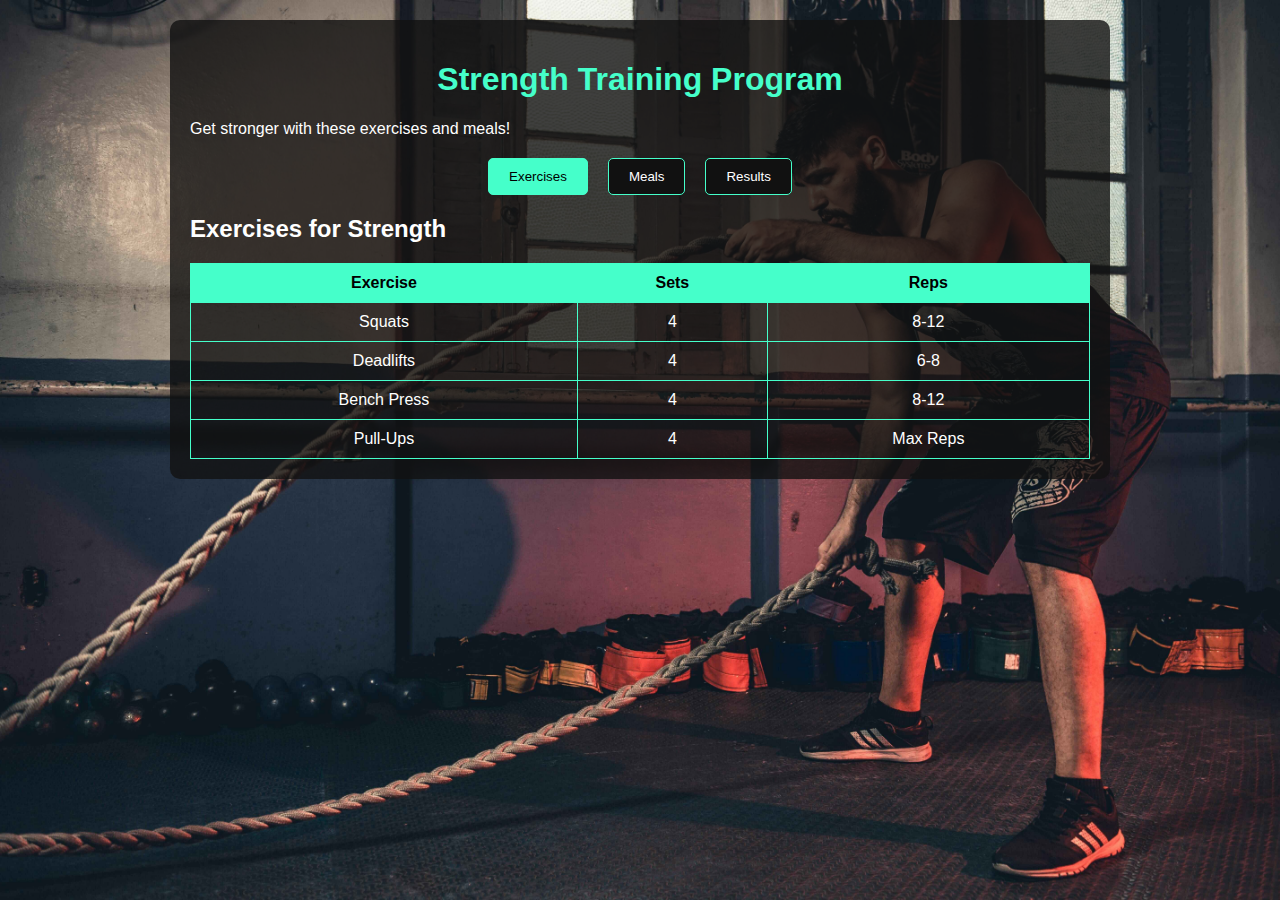
<file: miniproject2.html/strengthtraining.html>
<!DOCTYPE html>
<html lang="en">
<head>
    <meta charset="UTF-8">
    <meta name="viewport" content="width=device-width, initial-scale=1.0">
    <title>Strength Training Program</title>
    <style>
        
        :root {
            --bg-color: #000;
            --snd-bg-color: #111;
            --text-color: #fff;
            --main-color: #45ffca;
        }

        body {
            margin: 0;
            font-family: Arial, sans-serif;
            background-image: url(pics/image3.jpg);
            background-size: cover;
            background-position: center; 
            background-attachment: fixed;
            color: var(--text-color);

        }

        .container {
            max-width: 900px;
            margin: 20px auto;
            padding: 20px;
            background-color: rgba(17, 17, 17, 0.8); /* Dark background for readability */
            border-radius: 10px;
        }

        header h1 {
            color: var(--main-color);
            text-align: center;
        }

        .tabs {
            display: flex;
            justify-content: center;
            margin-top: 20px;
        }

        .tab-button {
            background-color: var(--snd-bg-color);
            border: 1px solid var(--main-color);
            color: var(--text-color);
            padding: 10px 20px;
            margin: 0 10px;
            cursor: pointer;
            border-radius: 5px;
            transition: all 0.3s ease;
        }

        .tab-button:hover {
            box-shadow: 0 4px 6px rgba(0, 0, 0, 0.6);
            border-color: var(--main-color);
        }

        .tab-button.active {
            background-color: var(--main-color);
            color: var(--bg-color);
        }

        .tab-content {
            display: none;
            margin-top: 20px;
        }

        .tab-content.active {
            display: block;
        }

        table {
            width: 100%;
            margin-top: 20px;
            border-collapse: collapse;
            text-align: center;
        }

        th, td {
            padding: 10px;
            border: 1px solid var(--main-color);
        }

        th {
            background-color: var(--main-color);
            color: var(--bg-color);
        }

        tr:hover {
            background-color: var(--main-color);
            color: var(--bg-color);
            box-shadow: 0 4px 6px rgba(0, 0, 0, 0.6);
        }
    </style>
</head>
<body>

    <div class="container">
        <header>
            <h1>Strength Training Program</h1>
            <p>Get stronger with these exercises and meals!</p>
        </header>

        <div class="tabs">
            <button class="tab-button active" onclick="openTab(event, 'exercise')">Exercises</button>
            <button class="tab-button" onclick="openTab(event, 'meals')">Meals</button>
            <button class="tab-button" onclick="openTab(event, 'results')">Results</button>
        </div>

        <div id="exercise" class="tab-content active">
            <h2>Exercises for Strength</h2>
            <table>
                <thead>
                    <tr>
                        <th>Exercise</th>
                        <th>Sets</th>
                        <th>Reps</th>
                    </tr>
                </thead>
                <tbody>
                    <tr>
                        <td>Squats</td>
                        <td>4</td>
                        <td>8-12</td>
                    </tr>
                    <tr>
                        <td>Deadlifts</td>
                        <td>4</td>
                        <td>6-8</td>
                    </tr>
                    <tr>
                        <td>Bench Press</td>
                        <td>4</td>
                        <td>8-12</td>
                    </tr>
                    <tr>
                        <td>Pull-Ups</td>
                        <td>4</td>
                        <td>Max Reps</td>
                    </tr>
                </tbody>
            </table>
        </div>

        <div id="meals" class="tab-content">
            <h2>Meals for Strength</h2>
            <table>
                <thead>
                    <tr>
                        <th>Meal</th>
                        <th>Calories</th>
                        <th>Protein</th>
                    </tr>
                </thead>
                <tbody>
                    <tr>
                        <td>Chicken Breast & Rice</td>
                        <td>500</td>
                        <td>40g</td>
                    </tr>
                    <tr>
                        <td>Salmon & Sweet Potatoes</td>
                        <td>600</td>
                        <td>45g</td>
                    </tr>
                    <tr>
                        <td>Eggs & Avocado</td>
                        <td>350</td>
                        <td>30g</td>
                    </tr>
                    <tr>
                        <td>Greek Yogurt & Almonds</td>
                        <td>300</td>
                        <td>20g</td>
                    </tr>
                </tbody>
            </table>
        </div>

        <div id="results" class="tab-content">
            <h2>Expected Results</h2>
            <table>
                <thead>
                    <tr>
                        <th>Time Period</th>
                        <th>Expected Outcome</th>
                    </tr>
                </thead>
                <tbody>
                    <tr>
                        <td>1-2 Weeks</td>
                        <td>Increased energy and stamina</td>
                    </tr>
                    <tr>
                        <td>4-6 Weeks</td>
                        <td>Noticeable muscle growth</td>
                    </tr>
                    <tr>
                        <td>3-6 Months</td>
                        <td>Significant strength gains and muscle definition</td>
                    </tr>
                </tbody>
            </table>
        </div>
    </div>

    <script>
        function openTab(evt, tabName) {
            let i, tabContent, tabButtons;
            
            // Hide all tab contents
            tabContent = document.getElementsByClassName("tab-content");
            for (i = 0; i < tabContent.length; i++) {
                tabContent[i].classList.remove("active");
            }

            // Remove active class from all buttons
            tabButtons = document.getElementsByClassName("tab-button");
            for (i = 0; i < tabButtons.length; i++) {
                tabButtons[i].classList.remove("active");
            }

            // Show the clicked tab content and add active class to the button
            document.getElementById(tabName).classList.add("active");
            evt.currentTarget.classList.add("active");
        }
    </script>

</body>
</html>
</file>
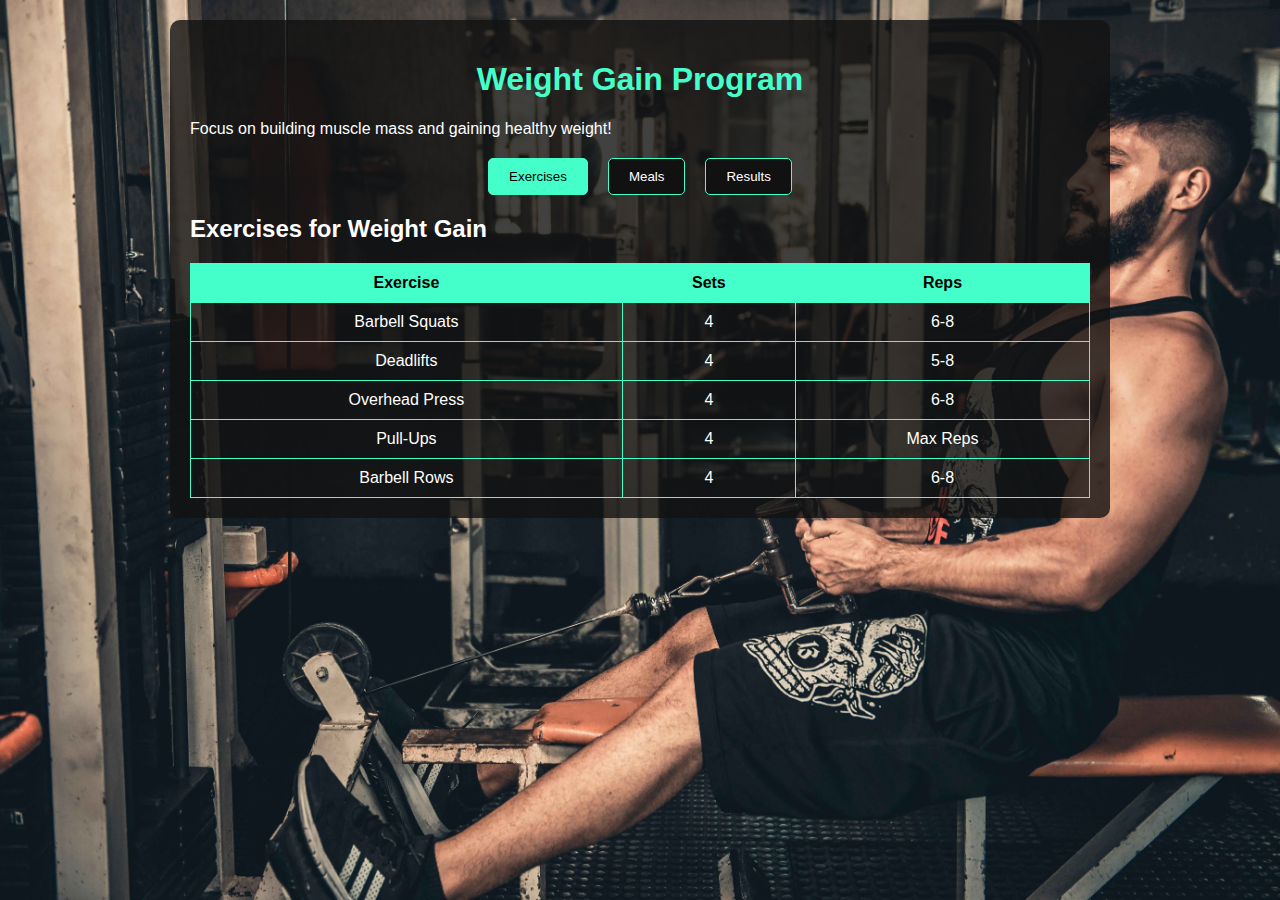
<file: miniproject2.html/weightgain.html>
<!DOCTYPE html>
<html lang="en">
<head>
    <meta charset="UTF-8">
    <meta name="viewport" content="width=device-width, initial-scale=1.0">
    <title>Weight Gain Program</title>
    <style>
        :root {
            --bg-color: #000;
            --snd-bg-color: #111;
            --text-color: #fff;
            --main-color: #45ffca;
            --bg-image: url('your-image-url-here.jpg'); /* Set your image URL here */
        }

        body {
            margin: 0;
            font-family: Arial, sans-serif;
            background-image: url('pics/image2.jpg');
            color: var(--text-color);
            background-size: cover; /* Ensures the image covers the entire page */
            background-position: center; /* Centers the background image */
            background-attachment: fixed; /* Keeps the background fixed during scrolling */
        }

        .container {
            max-width: 900px;
            margin: 20px auto;
            padding: 20px;
            background-color: rgba(17, 17, 17, 0.8); /* Dark background for readability */
            border-radius: 10px;
        }

        header h1 {
            color: var(--main-color);
            text-align: center;
        }

        .tabs {
            display: flex;
            justify-content: center;
            margin-top: 20px;
        }

        .tab-button {
            background-color: var(--snd-bg-color);
            border: 1px solid var(--main-color);
            color: var(--text-color);
            padding: 10px 20px;
            margin: 0 10px;
            cursor: pointer;
            border-radius: 5px;
            transition: all 0.3s ease;
        }

        .tab-button:hover {
            box-shadow: 0 4px 6px rgba(0, 0, 0, 0.6);
            border-color: var(--main-color);
        }

        .tab-button.active {
            background-color: var(--main-color);
            color: var(--bg-color);
        }

        .tab-content {
            display: none;
            margin-top: 20px;
        }

        .tab-content.active {
            display: block;
        }

        table {
            width: 100%;
            margin-top: 20px;
            border-collapse: collapse;
            text-align: center;
        }

        th, td {
            padding: 10px;
            border: 1px solid var(--main-color);
        }

        th {
            background-color: var(--main-color);
            color: var(--bg-color);
        }

        tr:hover {
            background-color: var(--main-color);
            color: var(--bg-color);
            box-shadow: 0 4px 6px rgba(0, 0, 0, 0.6);
        }
    </style>
</head>
<body>

    <div class="container">
        <header>
            <h1>Weight Gain Program</h1>
            <p>Focus on building muscle mass and gaining healthy weight!</p>
        </header>

        <div class="tabs">
            <button class="tab-button active" onclick="openTab(event, 'exercise')">Exercises</button>
            <button class="tab-button" onclick="openTab(event, 'meals')">Meals</button>
            <button class="tab-button" onclick="openTab(event, 'results')">Results</button>
        </div>

        <div id="exercise" class="tab-content active">
            <h2>Exercises for Weight Gain</h2>
            <table>
                <thead>
                    <tr>
                        <th>Exercise</th>
                        <th>Sets</th>
                        <th>Reps</th>
                    </tr>
                </thead>
                <tbody>
                    <tr>
                        <td>Barbell Squats</td>
                        <td>4</td>
                        <td>6-8</td>
                    </tr>
                    <tr>
                        <td>Deadlifts</td>
                        <td>4</td>
                        <td>5-8</td>
                    </tr>
                    <tr>
                        <td>Overhead Press</td>
                        <td>4</td>
                        <td>6-8</td>
                    </tr>
                    <tr>
                        <td>Pull-Ups</td>
                        <td>4</td>
                        <td>Max Reps</td>
                    </tr>
                    <tr>
                        <td>Barbell Rows</td>
                        <td>4</td>
                        <td>6-8</td>
                    </tr>
                </tbody>
            </table>
        </div>

        <div id="meals" class="tab-content">
            <h2>Meals for Weight Gain</h2>
            <table>
                <thead>
                    <tr>
                        <th>Meal</th>
                        <th>Calories</th>
                        <th>Protein</th>
                    </tr>
                </thead>
                <tbody>
                    <tr>
                        <td>Steak & Quinoa</td>
                        <td>700</td>
                        <td>50g</td>
                    </tr>
                    <tr>
                        <td>Chicken & Avocado</td>
                        <td>600</td>
                        <td>45g</td>
                    </tr>
                    <tr>
                        <td>Oats with Peanut Butter</td>
                        <td>450</td>
                        <td>20g</td>
                    </tr>
                    <tr>
                        <td>Protein Shake & Banana</td>
                        <td>500</td>
                        <td>35g</td>
                    </tr>
                </tbody>
            </table>
        </div>

        <div id="results" class="tab-content">
            <h2>Expected Results</h2>
            <table>
                <thead>
                    <tr>
                        <th>Time Period</th>
                        <th>Expected Outcome</th>
                    </tr>
                </thead>
                <tbody>
                    <tr>
                        <td>2-3 Weeks</td>
                        <td>Increased appetite and energy</td>
                    </tr>
                    <tr>
                        <td>4-6 Weeks</td>
                        <td>Initial muscle gains and increased body weight</td>
                    </tr>
                    <tr>
                        <td>2-3 Months</td>
                        <td>Significant muscle mass and weight gain</td>
                    </tr>
                </tbody>
            </table>
        </div>
    </div>

    <script>
        function openTab(evt, tabName) {
            let i, tabContent, tabButtons;
            
            // Hide all tab contents
            tabContent = document.getElementsByClassName("tab-content");
            for (i = 0; i < tabContent.length; i++) {
                tabContent[i].classList.remove("active");
            }

            // Remove active class from all buttons
            tabButtons = document.getElementsByClassName("tab-button");
            for (i = 0; i < tabButtons.length; i++) {
                tabButtons[i].classList.remove("active");
            }

            // Show the clicked tab content and add active class to the button
            document.getElementById(tabName).classList.add("active");
            evt.currentTarget.classList.add("active");
        }
    </script>

</body>
</html>
</file>
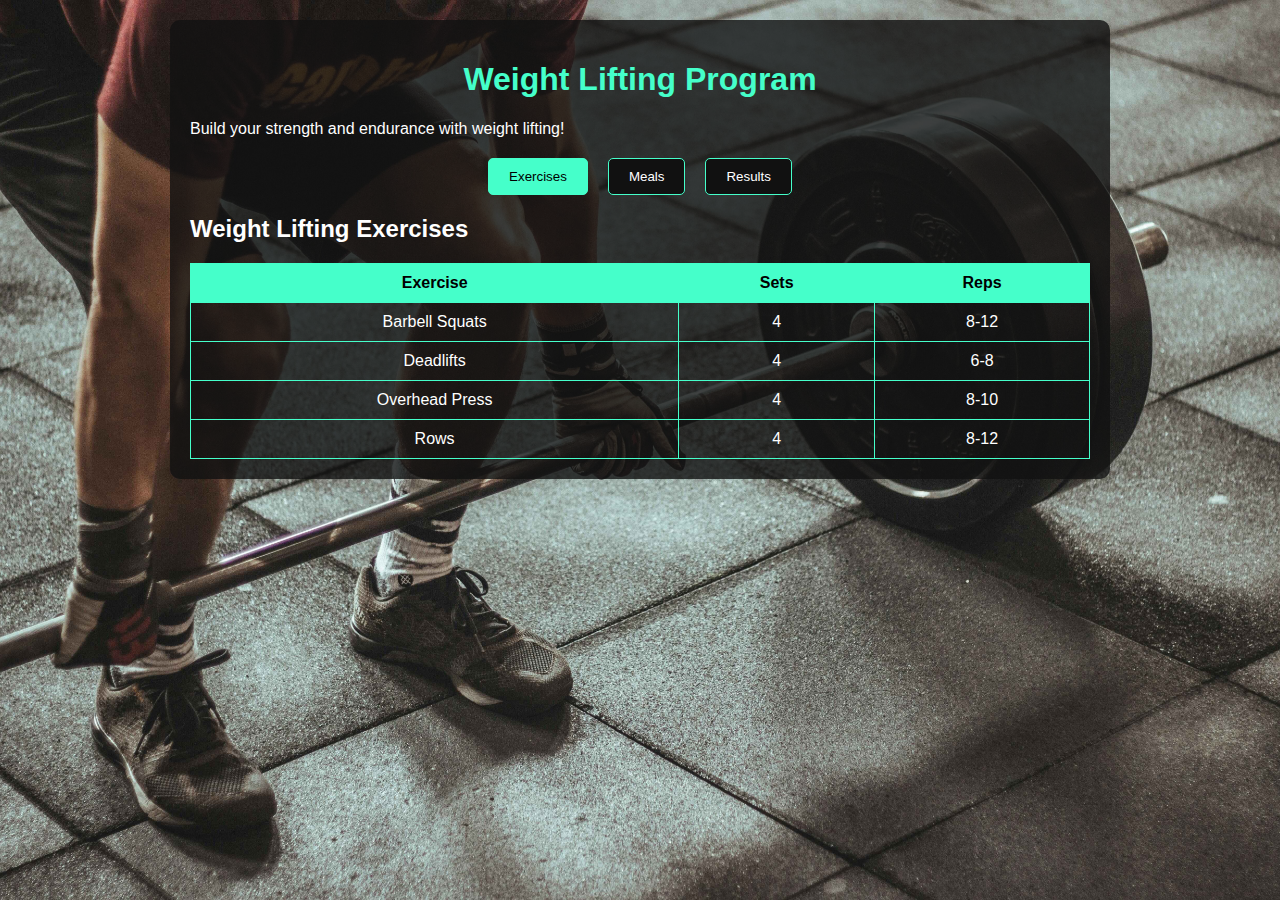
<file: miniproject2.html/weightlifting.html>
<!DOCTYPE html>
<html lang="en">
<head>
    <meta charset="UTF-8">
    <meta name="viewport" content="width=device-width, initial-scale=1.0">
    <title>Weight Lifting Program</title>
    <style>
        :root {
            --bg-color: #000;
            --snd-bg-color: #111;
            --text-color: #fff;
            --main-color: #45ffca;
        }

        body {
            margin: 0;
            font-family: Arial, sans-serif;
            background-image: url(pics/image5.jpg);
            background-size: cover;
            background-position: center; 
            background-attachment: fixed;
            color: var(--text-color);
        }

        .container {
            max-width: 900px;
            margin: 20px auto;
            padding: 20px;
            background-color: rgba(17, 17, 17, 0.8);
            border-radius: 10px;
        }

        header h1 {
            color: var(--main-color);
            text-align: center;
        }

        .tabs {
            display: flex;
            justify-content: center;
            margin-top: 20px;
        }

        .tab-button {
            background-color: var(--snd-bg-color);
            border: 1px solid var(--main-color);
            color: var(--text-color);
            padding: 10px 20px;
            margin: 0 10px;
            cursor: pointer;
            border-radius: 5px;
            transition: all 0.3s ease;
        }

        .tab-button:hover {
            box-shadow: 0 4px 6px rgba(0, 0, 0, 0.6);
            border-color: var(--main-color);
        }

        .tab-button.active {
            background-color: var(--main-color);
            color: var(--bg-color);
        }

        .tab-content {
            display: none;
            margin-top: 20px;
        }

        .tab-content.active {
            display: block;
        }

        table {
            width: 100%;
            margin-top: 20px;
            border-collapse: collapse;
            text-align: center;
        }

        th, td {
            padding: 10px;
            border: 1px solid var(--main-color);
        }

        th {
            background-color: var(--main-color);
            color: var(--bg-color);
        }

        tr:hover {
            background-color: var(--main-color);
            color: var(--bg-color);
            box-shadow: 0 4px 6px rgba(0, 0, 0, 0.6);
        }
    </style>
</head>
<body>

    <div class="container">
        <header>
            <h1>Weight Lifting Program</h1>
            <p>Build your strength and endurance with weight lifting!</p>
        </header>

        <div class="tabs">
            <button class="tab-button active" onclick="openTab(event, 'exercise')">Exercises</button>
            <button class="tab-button" onclick="openTab(event, 'meals')">Meals</button>
            <button class="tab-button" onclick="openTab(event, 'results')">Results</button>
        </div>

        <div id="exercise" class="tab-content active">
            <h2>Weight Lifting Exercises</h2>
            <table>
                <thead>
                    <tr>
                        <th>Exercise</th>
                        <th>Sets</th>
                        <th>Reps</th>
                    </tr>
                </thead>
                <tbody>
                    <tr>
                        <td>Barbell Squats</td>
                        <td>4</td>
                        <td>8-12</td>
                    </tr>
                    <tr>
                        <td>Deadlifts</td>
                        <td>4</td>
                        <td>6-8</td>
                    </tr>
                    <tr>
                        <td>Overhead Press</td>
                        <td>4</td>
                        <td>8-10</td>
                    </tr>
                    <tr>
                        <td>Rows</td>
                        <td>4</td>
                        <td>8-12</td>
                    </tr>
                </tbody>
            </table>
        </div>

        <div id="meals" class="tab-content">
            <h2>Weight Lifting Meals</h2>
            <table>
                <thead>
                    <tr>
                        <th>Meal</th>
                        <th>Calories</th>
                        <th>Protein</th>
                    </tr>
                </thead>
                <tbody>
                    <tr>
                        <td>Grilled Chicken & Brown Rice</td>
                        <td>500</td>
                        <td>40g</td>
                    </tr>
                    <tr>
                        <td>Steak & Quinoa</td>
                        <td>700</td>
                        <td>50g</td>
                    </tr>
                    <tr>
                        <td>Egg Omelet & Spinach</td>
                        <td>350</td>
                        <td>30g</td>
                    </tr>
                    <tr>
                        <td>Protein Shake with Almond Butter</td>
                        <td>400</td>
                        <td>30g</td>
                    </tr>
                </tbody>
            </table>
        </div>

        <div id="results" class="tab-content">
            <h2>Expected Results</h2>
            <table>
                <thead>
                    <tr>
                        <th>Time Period</th>
                        <th>Expected Outcome</th>
                    </tr>
                </thead>
                <tbody>
                    <tr>
                        <td>1-2 Weeks</td>
                        <td>Improved form and technique</td>
                    </tr>
                    <tr>
                        <td>4-6 Weeks</td>
                        <td>Increased muscle strength</td>
                    </tr>
                    <tr>
                        <td>3-6 Months</td>
                        <td>Enhanced muscle size and definition</td>
                    </tr>
                </tbody>
            </table>
        </div>
    </div>

    <script>
        function openTab(evt, tabName) {
            let i, tabContent, tabButtons;
            
            // Hide all tab contents
            tabContent = document.getElementsByClassName("tab-content");
            for (i = 0; i < tabContent.length; i++) {
                tabContent[i].classList.remove("active");
            }

            // Remove active class from all buttons
            tabButtons = document.getElementsByClassName("tab-button");
            for (i = 0; i < tabButtons.length; i++) {
                tabButtons[i].classList.remove("active");
            }

            // Show the clicked tab content and add active class to the button
            document.getElementById(tabName).classList.add("active");
            evt.currentTarget.classList.add("active");
        }
    </script>

</body>
</html>
</file>
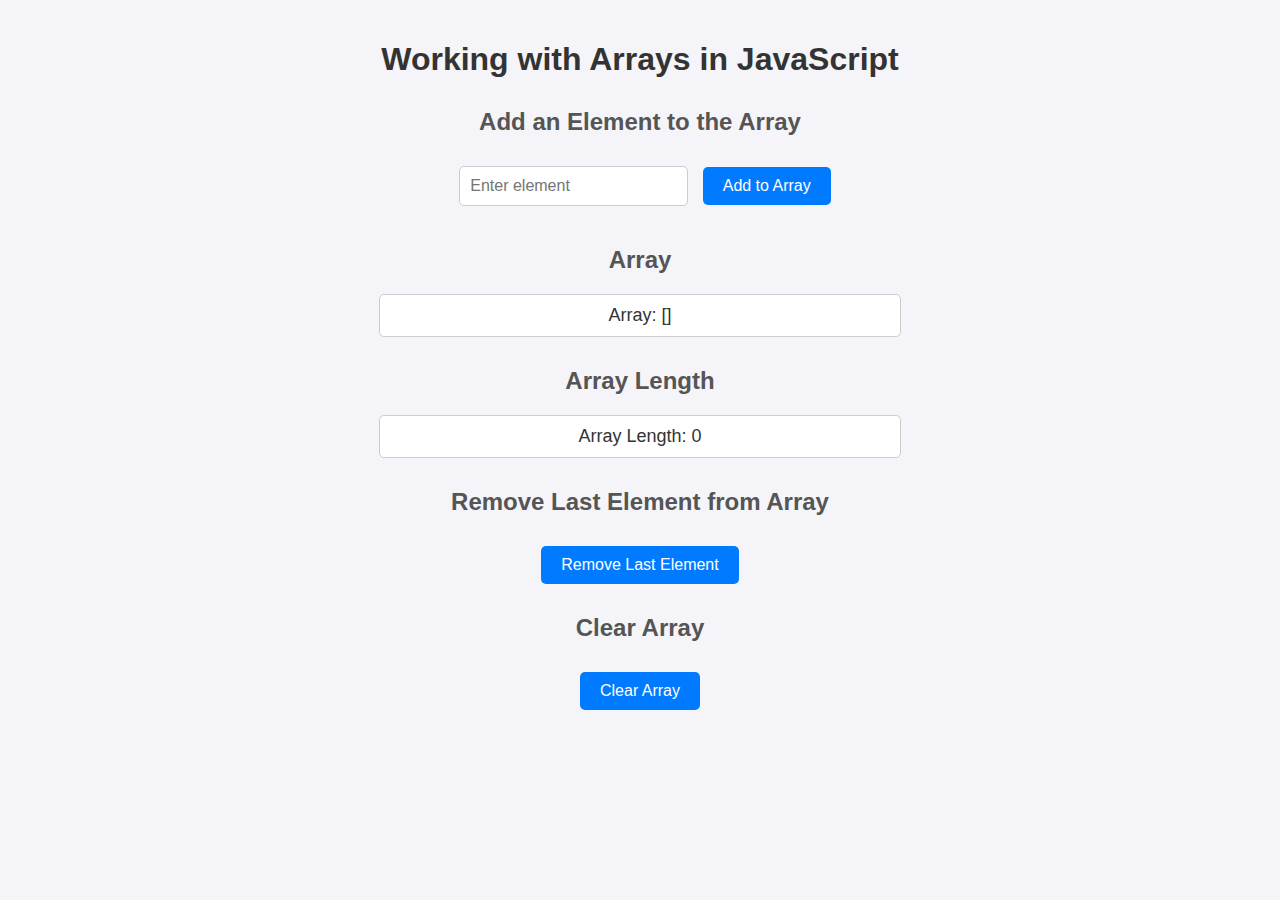
<file: js/html/arrays.html>
<!DOCTYPE html>
<html lang="en">
<head>
  <meta charset="UTF-8">
  <meta name="viewport" content="width=device-width, initial-scale=1.0">
  <title>JavaScript Arrays</title>
  <link rel="stylesheet" href="/js/css/arrays.css"> <!-- Link to CSS -->
  <script src="/js/javascript/arrays.js" defer></script> <!-- Link to JavaScript -->
</head>
<body>
  <h1>Working with Arrays in JavaScript</h1>

  <!-- Add to Array Section -->
  <h2>Add an Element to the Array</h2>
  <input type="text" id="arrayInput" placeholder="Enter element" />
  <button onclick="addToArray()">Add to Array</button>

  <!-- Display Array Section -->
  <h2>Array</h2>
  <div id="arrayResult" class="output-box">Array: []</div>

  <!-- Array Length Section -->
  <h2>Array Length</h2>
  <div id="lengthResult" class="output-box">Array Length: 0</div>

  <!-- Remove from Array Section -->
  <h2>Remove Last Element from Array</h2>
  <button onclick="removeFromArray()">Remove Last Element</button>

  <!-- Clear Array Section -->
  <h2>Clear Array</h2>
  <button onclick="clearArray()">Clear Array</button>
</body>
</html>
</file>
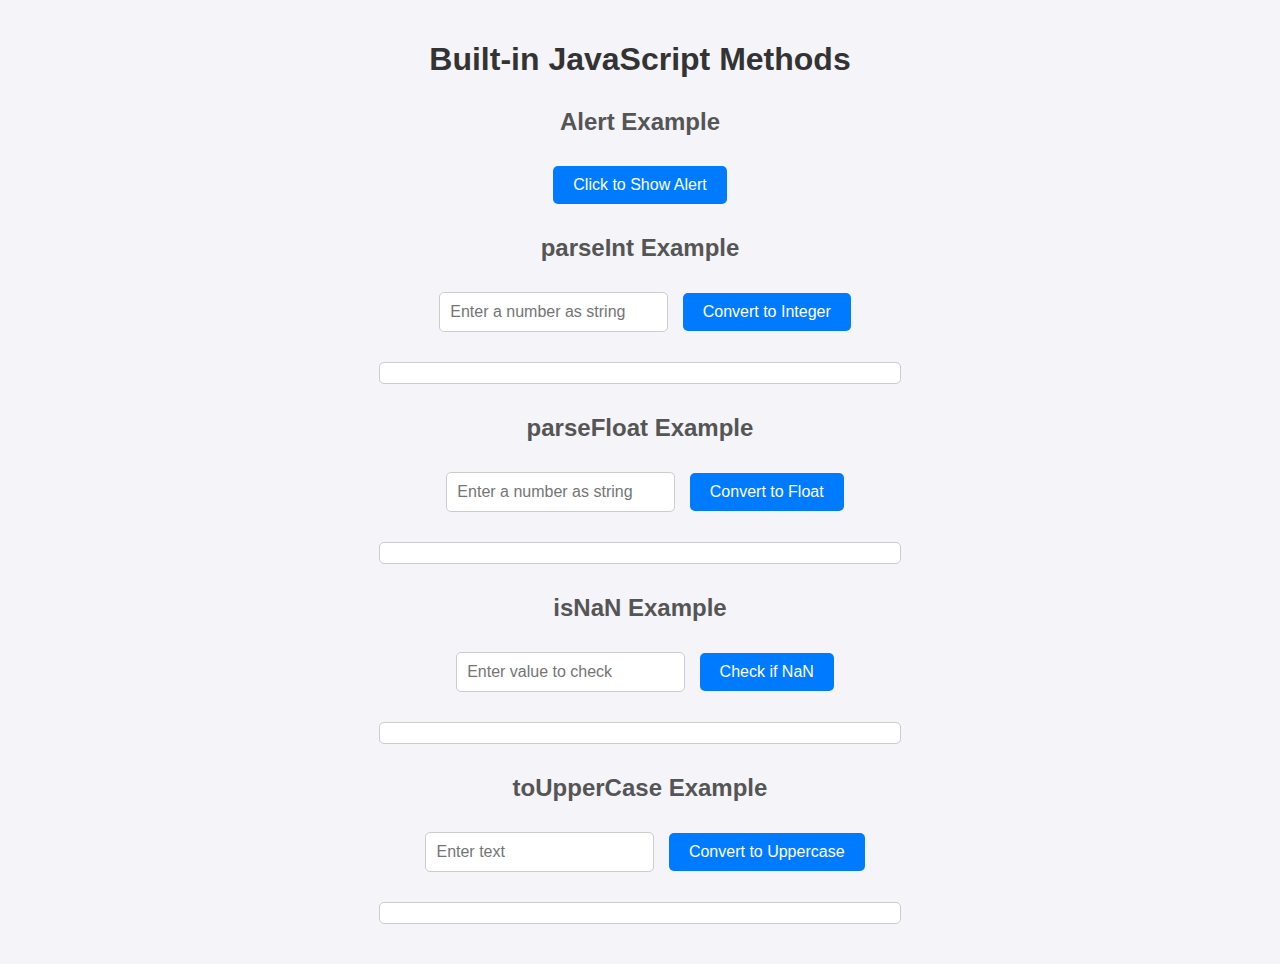
<file: js/html/builtin.html>
<!DOCTYPE html>
<html lang="en">
<head>
  <meta charset="UTF-8">
  <meta name="viewport" content="width=device-width, initial-scale=1.0">
  <title>Built-in JavaScript Methods</title>
  <link rel="stylesheet" href="/js/css/builtin.css"> <!-- Link to CSS -->
  <script src="/js/javascript/builtin.js" defer></script> <!-- Link to JavaScript -->
</head>
<body>
  <h1>Built-in JavaScript Methods</h1>

  <!-- Alert Section -->
  <h2>Alert Example</h2>
  <button onclick="showAlert()">Click to Show Alert</button>

  <!-- parseInt Example -->
  <h2>parseInt Example</h2>
  <input type="text" id="intInput" placeholder="Enter a number as string" />
  <button onclick="parseIntExample()">Convert to Integer</button>
  <div id="intResult" class="output-box"></div>

  <!-- parseFloat Example -->
  <h2>parseFloat Example</h2>
  <input type="text" id="floatInput" placeholder="Enter a number as string" />
  <button onclick="parseFloatExample()">Convert to Float</button>
  <div id="floatResult" class="output-box"></div>

  <!-- isNaN Example -->
  <h2>isNaN Example</h2>
  <input type="text" id="nanInput" placeholder="Enter value to check" />
  <button onclick="checkIsNaN()">Check if NaN</button>
  <div id="nanResult" class="output-box"></div>

  <!-- toUpperCase Example -->
  <h2>toUpperCase Example</h2>
  <input type="text" id="textInput" placeholder="Enter text" />
  <button onclick="convertToUpperCase()">Convert to Uppercase</button>
  <div id="upperResult" class="output-box"></div>
</body>
</html>
</file>
<file: miniproject2.html/styleplan.css>
:root {
    --bg-color: #000;
    --snd-bg-color: #111;
    --text-color: #fff;
    --main-color: #45ffca;
}

body {
    font-family: Arial, sans-serif;
    background-color: var(--bg-color);
    color: var(--text-color);
    margin: 0;
    padding: 0;
}

.container {
    max-width: 1200px;
    margin: 0 auto;
    padding: 20px;
}

header {
    text-align: center;
    margin-bottom: 30px;
}

header h1 {
    font-size: 36px;
}

h2 {
    text-align: center;
    margin-top: 20px;
}

table {
    width: 100%;
    border-collapse: collapse;
    margin: 20px 0;
    background-color: var(--snd-bg-color);
    border-radius: 10px;
    box-shadow: 0px 4px 10px rgba(0, 0, 0, 0.3);
}

th, td {
    padding: 15px;
    text-align: left;
    border-bottom: 1px solid var(--main-color);
}

th {
    background-color: var(--main-color);
    color: var(--bg-color);
}

td {
    background-color: var(--snd-bg-color);
}

td:hover {
    background-color: var(--main-color);
    cursor: pointer;
}

.payment-section {
    text-align: center;
    margin-top: 30px;
}

.qr-code {
    max-width: 200px;
    margin-top: 20px;
    border-radius: 10px;
    box-shadow: 0px 4px 10px rgba(0, 0, 0, 0.3);
}

.payment-section p {
    font-size: 18px;
}

.payment-section strong {
    color: var(--main-color);
}
</file>
<file: js/css/arrays.css>
/* General Styles */
body {
    font-family: Arial, sans-serif;
    background-color: #f4f4f9;
    text-align: center;
    margin: 0;
    padding: 20px;
  }
  
  h1 {
    color: #333;
    margin-bottom: 20px;
  }
  
  h2 {
    color: #555;
    margin-top: 30px;
  }
  
  input {
    padding: 10px;
    font-size: 16px;
    margin: 10px;
    border: 1px solid #ccc;
    border-radius: 5px;
  }
  
  button {
    background-color: #007bff;
    color: white;
    border: none;
    padding: 10px 20px;
    font-size: 16px;
    border-radius: 5px;
    cursor: pointer;
    margin-top: 10px;
    transition: background-color 0.3s;
  }
  
  button:hover {
    background-color: #0056b3;
  }
  
  .output-box {
    margin: 20px auto;
    padding: 10px;
    background-color: #fff;
    border: 1px solid #ccc;
    border-radius: 5px;
    width: 80%;
    max-width: 500px;
    font-size: 18px;
    color: #333;
    text-align: center;
  }
</file>
<file: js/css/builtin.css>
/* General Styles */
body {
    font-family: Arial, sans-serif;
    background-color: #f4f4f9;
    text-align: center;
    margin: 0;
    padding: 20px;
  }
  
  h1 {
    color: #333;
    margin-bottom: 20px;
  }
  
  h2 {
    color: #555;
    margin-top: 30px;
  }
  
  input {
    padding: 10px;
    font-size: 16px;
    margin: 10px;
    border: 1px solid #ccc;
    border-radius: 5px;
  }
  
  button {
    background-color: #007bff;
    color: white;
    border: none;
    padding: 10px 20px;
    font-size: 16px;
    border-radius: 5px;
    cursor: pointer;
    margin-top: 10px;
    transition: background-color 0.3s;
  }
  
  button:hover {
    background-color: #0056b3;
  }
  
  .output-box {
    margin: 20px auto;
    padding: 10px;
    background-color: #fff;
    border: 1px solid #ccc;
    border-radius: 5px;
    width: 80%;
    max-width: 500px;
    font-size: 18px;
    color: #333;
    text-align: center;
  }
</file>
